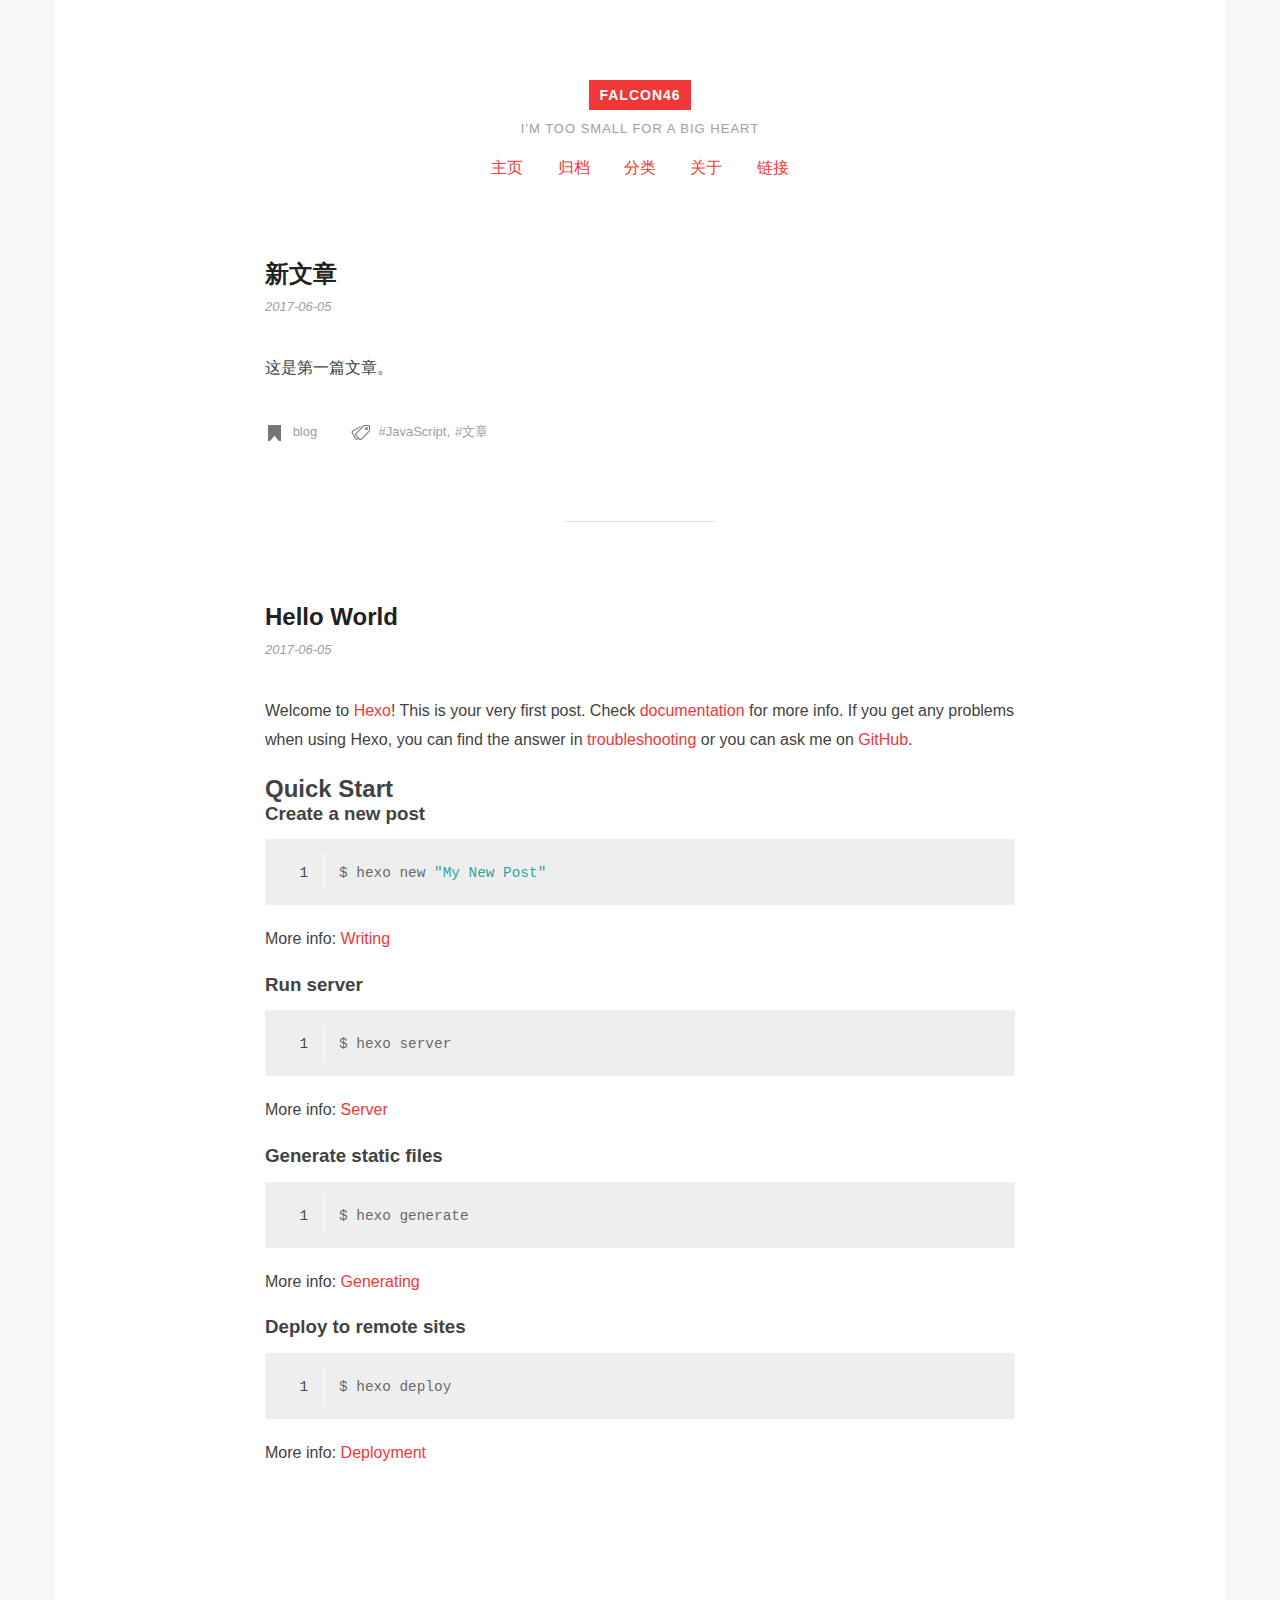
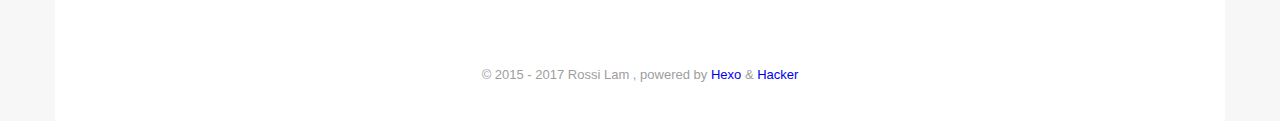
<file: index.html>
<!DOCTYPE HTML>
<html>
<head>
  <meta charset="utf-8">
  
  <title>Falcon46 | I&#39;m too small for a big heart</title>

  
  <meta name="author" content="Rossi Lam">
  

  

  

  <meta id="viewport" name="viewport" content="width=device-width, initial-scale=1, maximum-scale=1, minimum-scale=1, user-scalable=no, minimal-ui">
  <meta name="apple-mobile-web-app-capable" content="yes">
  <meta name="apple-mobile-web-app-status-bar-style" content="black">

  

  <meta property="og:site_name" content="Falcon46"/>

  
  <meta property="og:image" content="/favicon.ico"/>
  

  <link href="/favicon.ico" rel="icon">
  <link rel="alternate" href="/atom.xml" title="Falcon46" type="application/atom+xml">
  <link rel="stylesheet" href="/css/style.css" media="screen" type="text/css">
</head>


<body>
<div class="blog">
  <div class="content">

    <header>
  <div class="site-branding">
    <h1 class="site-title">
      <a href="/">Falcon46</a>
    </h1>
    <p class="site-description">I&#39;m too small for a big heart</p>
  </div>
  <nav class="site-navigation">
    <ul>
      
        <li><a href="/">主页</a></li>
      
        <li><a href="/archives">归档</a></li>
      
        <li><a href="/categories">分类</a></li>
      
        <li><a href="/about">关于</a></li>
      
        <li><a href="/links">链接</a></li>
      
    </ul>
  </nav>
</header>

    <main class="site-main posts-loop">
    
  <article>

  
    
    <h3 class="article-title"><a href="/2017/06/05/new-post/"><span>新文章</span></a></h3>
    
  

  <div class="article-top-meta">
    <span class="posted-on">
      <a href="/2017/06/05/new-post/" rel="bookmark">
        <time class="entry-date published" datetime="2017-06-05T05:33:06.000Z">
          2017-06-05
        </time>
      </a>
    </span>
  </div>


  

  <div class="article-content">
    <div class="entry">
      
        <p>这是第一篇文章。</p>

      
    </div>

  </div>

  <div class="article-footer">
    <div class="article-meta pull-left">

    
      

    <span class="post-categories">
      <i class="icon-categories"></i>
        <a href="/categories/blog/">blog</a>
    </span>
    

    
    

    <span class="post-tags">
      <i class="icon-tags"></i>
        <a href="/tags/JavaScript/">JavaScript</a><a href="/tags/文章/">文章</a>
    </span>
    

    </div>

    
  </div>
</article>



  <article>

  
    
    <h3 class="article-title"><a href="/2017/06/05/hello-world/"><span>Hello World</span></a></h3>
    
  

  <div class="article-top-meta">
    <span class="posted-on">
      <a href="/2017/06/05/hello-world/" rel="bookmark">
        <time class="entry-date published" datetime="2017-06-05T03:11:21.995Z">
          2017-06-05
        </time>
      </a>
    </span>
  </div>


  

  <div class="article-content">
    <div class="entry">
      
        <p>Welcome to <a href="https://hexo.io/" target="_blank" rel="external">Hexo</a>! This is your very first post. Check <a href="https://hexo.io/docs/" target="_blank" rel="external">documentation</a> for more info. If you get any problems when using Hexo, you can find the answer in <a href="https://hexo.io/docs/troubleshooting.html" target="_blank" rel="external">troubleshooting</a> or you can ask me on <a href="https://github.com/hexojs/hexo/issues" target="_blank" rel="external">GitHub</a>.</p>
<h2 id="Quick-Start"><a href="#Quick-Start" class="headerlink" title="Quick Start"></a>Quick Start</h2><h3 id="Create-a-new-post"><a href="#Create-a-new-post" class="headerlink" title="Create a new post"></a>Create a new post</h3><figure class="highlight bash"><table><tr><td class="gutter"><pre><div class="line">1</div></pre></td><td class="code"><pre><div class="line">$ hexo new <span class="string">"My New Post"</span></div></pre></td></tr></table></figure>
<p>More info: <a href="https://hexo.io/docs/writing.html" target="_blank" rel="external">Writing</a></p>
<h3 id="Run-server"><a href="#Run-server" class="headerlink" title="Run server"></a>Run server</h3><figure class="highlight bash"><table><tr><td class="gutter"><pre><div class="line">1</div></pre></td><td class="code"><pre><div class="line">$ hexo server</div></pre></td></tr></table></figure>
<p>More info: <a href="https://hexo.io/docs/server.html" target="_blank" rel="external">Server</a></p>
<h3 id="Generate-static-files"><a href="#Generate-static-files" class="headerlink" title="Generate static files"></a>Generate static files</h3><figure class="highlight bash"><table><tr><td class="gutter"><pre><div class="line">1</div></pre></td><td class="code"><pre><div class="line">$ hexo generate</div></pre></td></tr></table></figure>
<p>More info: <a href="https://hexo.io/docs/generating.html" target="_blank" rel="external">Generating</a></p>
<h3 id="Deploy-to-remote-sites"><a href="#Deploy-to-remote-sites" class="headerlink" title="Deploy to remote sites"></a>Deploy to remote sites</h3><figure class="highlight bash"><table><tr><td class="gutter"><pre><div class="line">1</div></pre></td><td class="code"><pre><div class="line">$ hexo deploy</div></pre></td></tr></table></figure>
<p>More info: <a href="https://hexo.io/docs/deployment.html" target="_blank" rel="external">Deployment</a></p>

      
    </div>

  </div>

  <div class="article-footer">
    <div class="article-meta pull-left">

    

    

    </div>

    
  </div>
</article>




<nav class="pagination">
  
  
</nav>
    </main>

    <footer class="site-footer">
  <p class="site-info">
      
      &copy; 2015 - 2017 Rossi Lam
      , powered by <a href="https://hexo.io/" target="_blank">Hexo</a> &
    <a href="https://github.com/CodeDaraW/Hacker" target="_blank">Hacker</a>
  </p>
</footer>

    
  </div>
</div>
</body>
</html>
</file>
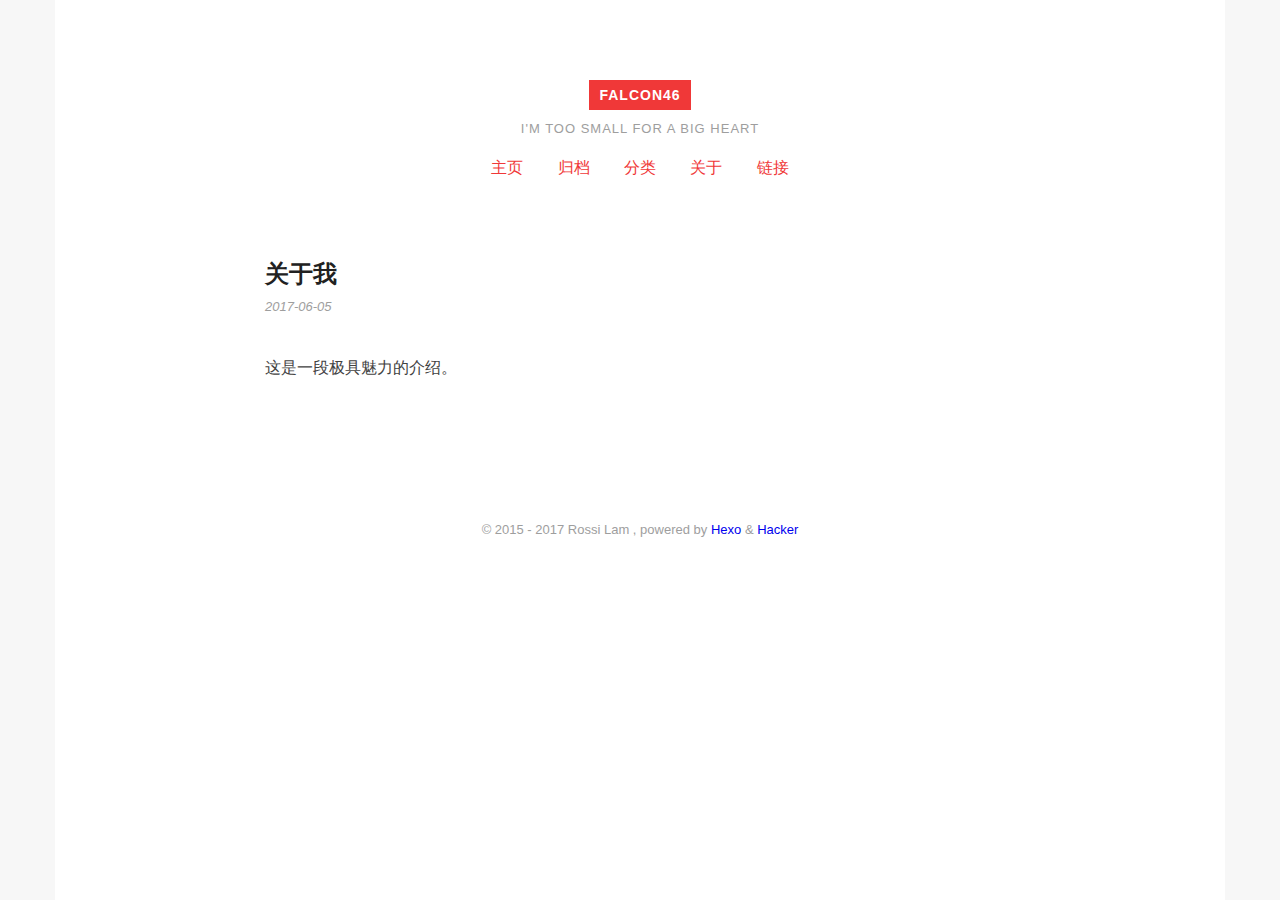
<file: about/index.html>
<!DOCTYPE HTML>
<html>
<head>
  <meta charset="utf-8">
  
  <title>关于我 | Falcon46 | I&#39;m too small for a big heart</title>

  
  <meta name="author" content="Rossi Lam">
  

  
  <meta name="description" content="这是一段极具魅力的介绍。">
  

  

  <meta id="viewport" name="viewport" content="width=device-width, initial-scale=1, maximum-scale=1, minimum-scale=1, user-scalable=no, minimal-ui">
  <meta name="apple-mobile-web-app-capable" content="yes">
  <meta name="apple-mobile-web-app-status-bar-style" content="black">

  <meta property="og:title" content="关于我"/>

  <meta property="og:site_name" content="Falcon46"/>

  
  <meta property="og:image" content="/favicon.ico"/>
  

  <link href="/favicon.ico" rel="icon">
  <link rel="alternate" href="/atom.xml" title="Falcon46" type="application/atom+xml">
  <link rel="stylesheet" href="/css/style.css" media="screen" type="text/css">
</head>


<body>
<div class="blog">
  <div class="content">

    <header>
  <div class="site-branding">
    <h1 class="site-title">
      <a href="/">Falcon46</a>
    </h1>
    <p class="site-description">I&#39;m too small for a big heart</p>
  </div>
  <nav class="site-navigation">
    <ul>
      
        <li><a href="/">主页</a></li>
      
        <li><a href="/archives">归档</a></li>
      
        <li><a href="/categories">分类</a></li>
      
        <li><a href="/about">关于</a></li>
      
        <li><a href="/links">链接</a></li>
      
    </ul>
  </nav>
</header>

    <main class="site-main posts-loop">
    <article>

  
    
    <h3 class="article-title"><span>关于我</span></h3>
    
  

  <div class="article-top-meta">
    <span class="posted-on">
      <a href="/about/index.html" rel="bookmark">
        <time class="entry-date published" datetime="2017-06-05T15:50:38.000Z">
          2017-06-05
        </time>
      </a>
    </span>
  </div>


  

  <div class="article-content">
    <div class="entry">
      
        <p>这是一段极具魅力的介绍。</p>

      
    </div>

  </div>

  <div class="article-footer">
    <div class="article-meta pull-left">

    

    

    </div>

    
  </div>
</article>


    </main>

    <footer class="site-footer">
  <p class="site-info">
      
      &copy; 2015 - 2017 Rossi Lam
      , powered by <a href="https://hexo.io/" target="_blank">Hexo</a> &
    <a href="https://github.com/CodeDaraW/Hacker" target="_blank">Hacker</a>
  </p>
</footer>

    
  </div>
</div>
</body>
</html>
</file>
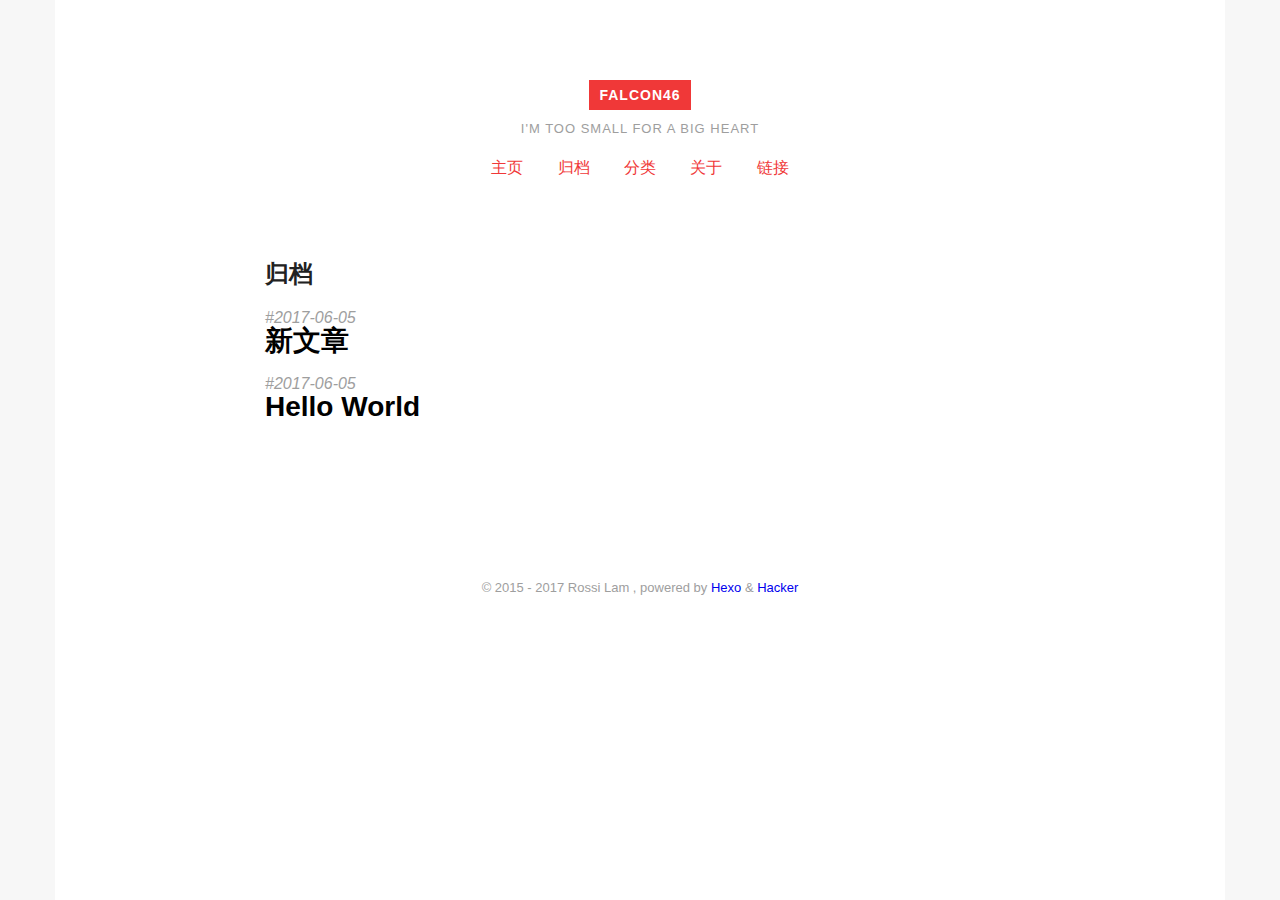
<file: archives/index.html>
<!DOCTYPE HTML>
<html>
<head>
  <meta charset="utf-8">
  
  <title>归档 | Falcon46 | I&#39;m too small for a big heart</title>

  
  <meta name="author" content="Rossi Lam">
  

  

  

  <meta id="viewport" name="viewport" content="width=device-width, initial-scale=1, maximum-scale=1, minimum-scale=1, user-scalable=no, minimal-ui">
  <meta name="apple-mobile-web-app-capable" content="yes">
  <meta name="apple-mobile-web-app-status-bar-style" content="black">

  

  <meta property="og:site_name" content="Falcon46"/>

  
  <meta property="og:image" content="/favicon.ico"/>
  

  <link href="/favicon.ico" rel="icon">
  <link rel="alternate" href="/atom.xml" title="Falcon46" type="application/atom+xml">
  <link rel="stylesheet" href="/css/style.css" media="screen" type="text/css">
</head>


<body>
<div class="blog">
  <div class="content">

    <header>
  <div class="site-branding">
    <h1 class="site-title">
      <a href="/">Falcon46</a>
    </h1>
    <p class="site-description">I&#39;m too small for a big heart</p>
  </div>
  <nav class="site-navigation">
    <ul>
      
        <li><a href="/">主页</a></li>
      
        <li><a href="/archives">归档</a></li>
      
        <li><a href="/categories">分类</a></li>
      
        <li><a href="/about">关于</a></li>
      
        <li><a href="/links">链接</a></li>
      
    </ul>
  </nav>
</header>

    <main class="site-main posts-loop">
    

<article>

  <h2 class="article-title ">归档</h2>

  <div class="archive">
    
      <div class="post archive">
        <div class="archive-post">
          <time datetime="2017-06-05T05:33:06.000Z">
            <a href="/2017/06/05/new-post/">2017-06-05</a>
          </time>
          
            <h3 class="archive-title"><a href="/2017/06/05/new-post/"><span>新文章</span></a></h3>
          
        </div>
      </div>
    
      <div class="post archive">
        <div class="archive-post">
          <time datetime="2017-06-05T03:11:21.995Z">
            <a href="/2017/06/05/hello-world/">2017-06-05</a>
          </time>
          
            <h3 class="archive-title"><a href="/2017/06/05/hello-world/"><span>Hello World</span></a></h3>
          
        </div>
      </div>
    
    <nav class="pagination">
  
  
</nav>
  </div>

</article>
    </main>

    <footer class="site-footer">
  <p class="site-info">
      
      &copy; 2015 - 2017 Rossi Lam
      , powered by <a href="https://hexo.io/" target="_blank">Hexo</a> &
    <a href="https://github.com/CodeDaraW/Hacker" target="_blank">Hacker</a>
  </p>
</footer>

    
  </div>
</div>
</body>
</html>
</file>
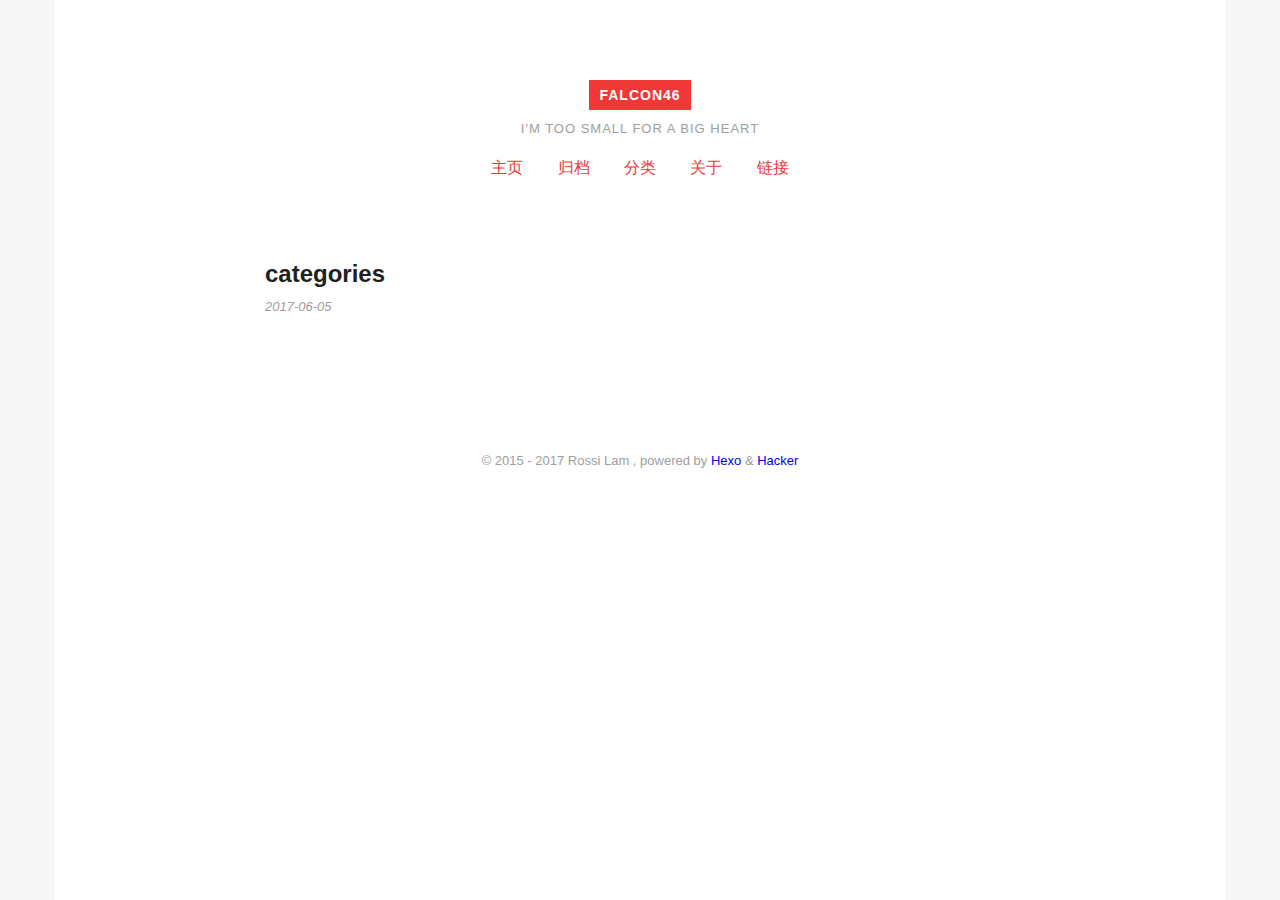
<file: categories/index.html>
<!DOCTYPE HTML>
<html>
<head>
  <meta charset="utf-8">
  
  <title>categories | Falcon46 | I&#39;m too small for a big heart</title>

  
  <meta name="author" content="Rossi Lam">
  

  

  

  <meta id="viewport" name="viewport" content="width=device-width, initial-scale=1, maximum-scale=1, minimum-scale=1, user-scalable=no, minimal-ui">
  <meta name="apple-mobile-web-app-capable" content="yes">
  <meta name="apple-mobile-web-app-status-bar-style" content="black">

  <meta property="og:title" content="categories"/>

  <meta property="og:site_name" content="Falcon46"/>

  
  <meta property="og:image" content="/favicon.ico"/>
  

  <link href="/favicon.ico" rel="icon">
  <link rel="alternate" href="/atom.xml" title="Falcon46" type="application/atom+xml">
  <link rel="stylesheet" href="/css/style.css" media="screen" type="text/css">
</head>


<body>
<div class="blog">
  <div class="content">

    <header>
  <div class="site-branding">
    <h1 class="site-title">
      <a href="/">Falcon46</a>
    </h1>
    <p class="site-description">I&#39;m too small for a big heart</p>
  </div>
  <nav class="site-navigation">
    <ul>
      
        <li><a href="/">主页</a></li>
      
        <li><a href="/archives">归档</a></li>
      
        <li><a href="/categories">分类</a></li>
      
        <li><a href="/about">关于</a></li>
      
        <li><a href="/links">链接</a></li>
      
    </ul>
  </nav>
</header>

    <main class="site-main posts-loop">
    <article>

  
    
    <h3 class="article-title"><span>categories</span></h3>
    
  

  <div class="article-top-meta">
    <span class="posted-on">
      <a href="/categories/index.html" rel="bookmark">
        <time class="entry-date published" datetime="2017-06-05T15:41:17.000Z">
          2017-06-05
        </time>
      </a>
    </span>
  </div>


  

  <div class="article-content">
    <div class="entry">
      
        
      
    </div>

  </div>

  <div class="article-footer">
    <div class="article-meta pull-left">

    

    

    </div>

    
  </div>
</article>


    </main>

    <footer class="site-footer">
  <p class="site-info">
      
      &copy; 2015 - 2017 Rossi Lam
      , powered by <a href="https://hexo.io/" target="_blank">Hexo</a> &
    <a href="https://github.com/CodeDaraW/Hacker" target="_blank">Hacker</a>
  </p>
</footer>

    
  </div>
</div>
</body>
</html>
</file>
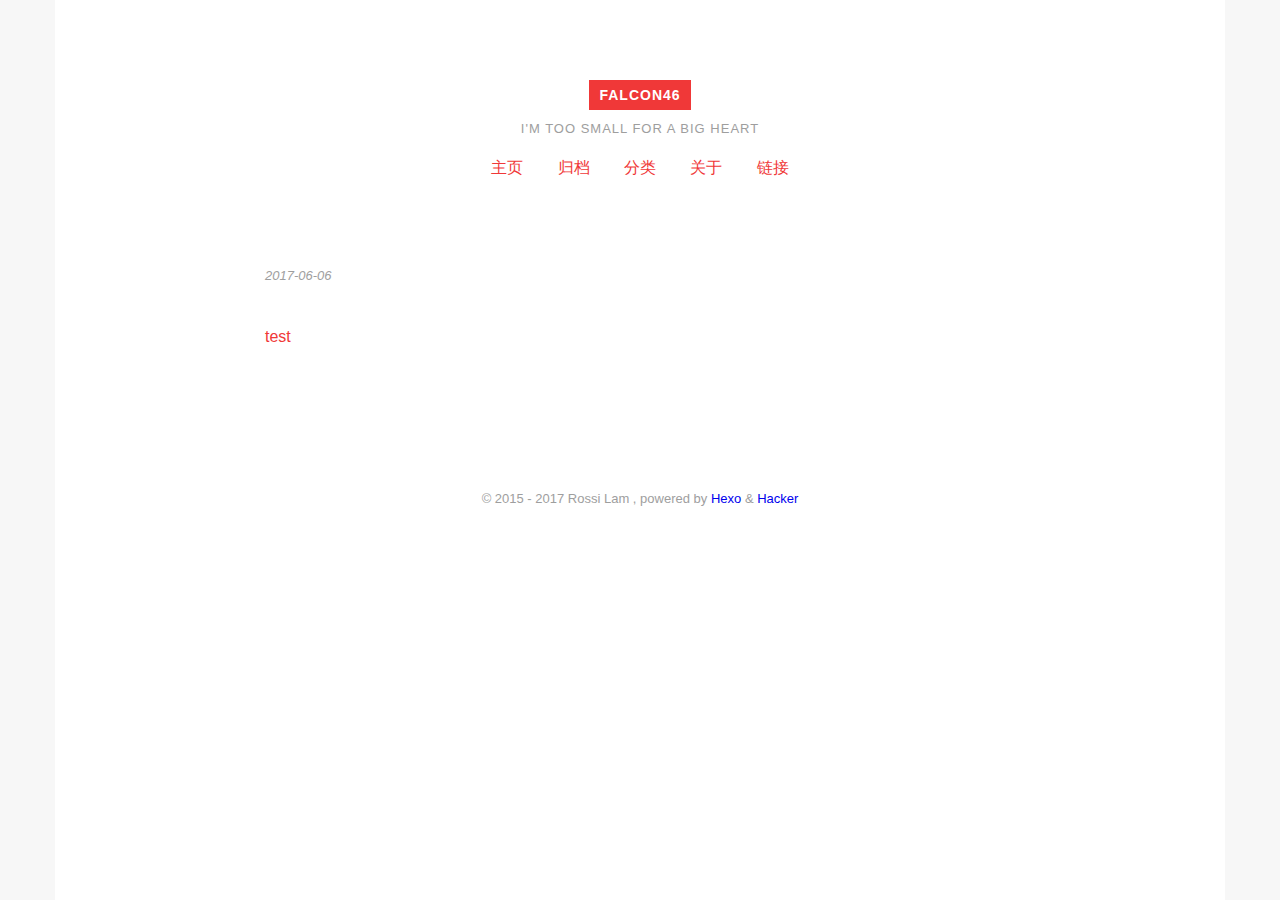
<file: links/index.html>
<!DOCTYPE HTML>
<html>
<head>
  <meta charset="utf-8">
  
  <title>Falcon46 | I&#39;m too small for a big heart</title>

  
  <meta name="author" content="Rossi Lam">
  

  
  <meta name="description" content="test">
  

  

  <meta id="viewport" name="viewport" content="width=device-width, initial-scale=1, maximum-scale=1, minimum-scale=1, user-scalable=no, minimal-ui">
  <meta name="apple-mobile-web-app-capable" content="yes">
  <meta name="apple-mobile-web-app-status-bar-style" content="black">

  

  <meta property="og:site_name" content="Falcon46"/>

  
  <meta property="og:image" content="/favicon.ico"/>
  

  <link href="/favicon.ico" rel="icon">
  <link rel="alternate" href="/atom.xml" title="Falcon46" type="application/atom+xml">
  <link rel="stylesheet" href="/css/style.css" media="screen" type="text/css">
</head>


<body>
<div class="blog">
  <div class="content">

    <header>
  <div class="site-branding">
    <h1 class="site-title">
      <a href="/">Falcon46</a>
    </h1>
    <p class="site-description">I&#39;m too small for a big heart</p>
  </div>
  <nav class="site-navigation">
    <ul>
      
        <li><a href="/">主页</a></li>
      
        <li><a href="/archives">归档</a></li>
      
        <li><a href="/categories">分类</a></li>
      
        <li><a href="/about">关于</a></li>
      
        <li><a href="/links">链接</a></li>
      
    </ul>
  </nav>
</header>

    <main class="site-main posts-loop">
    <article>

  
    
    <h3 class="article-title"><span></span></h3>
    
  

  <div class="article-top-meta">
    <span class="posted-on">
      <a href="/links/index.html" rel="bookmark">
        <time class="entry-date published" datetime="2017-06-05T16:40:04.303Z">
          2017-06-06
        </time>
      </a>
    </span>
  </div>


  

  <div class="article-content">
    <div class="entry">
      
        <p><a href="http://www.baidu.com" target="_blank" rel="external">test</a></p>

      
    </div>

  </div>

  <div class="article-footer">
    <div class="article-meta pull-left">

    

    

    </div>

    
  </div>
</article>


    </main>

    <footer class="site-footer">
  <p class="site-info">
      
      &copy; 2015 - 2017 Rossi Lam
      , powered by <a href="https://hexo.io/" target="_blank">Hexo</a> &
    <a href="https://github.com/CodeDaraW/Hacker" target="_blank">Hacker</a>
  </p>
</footer>

    
  </div>
</div>
</body>
</html>
</file>
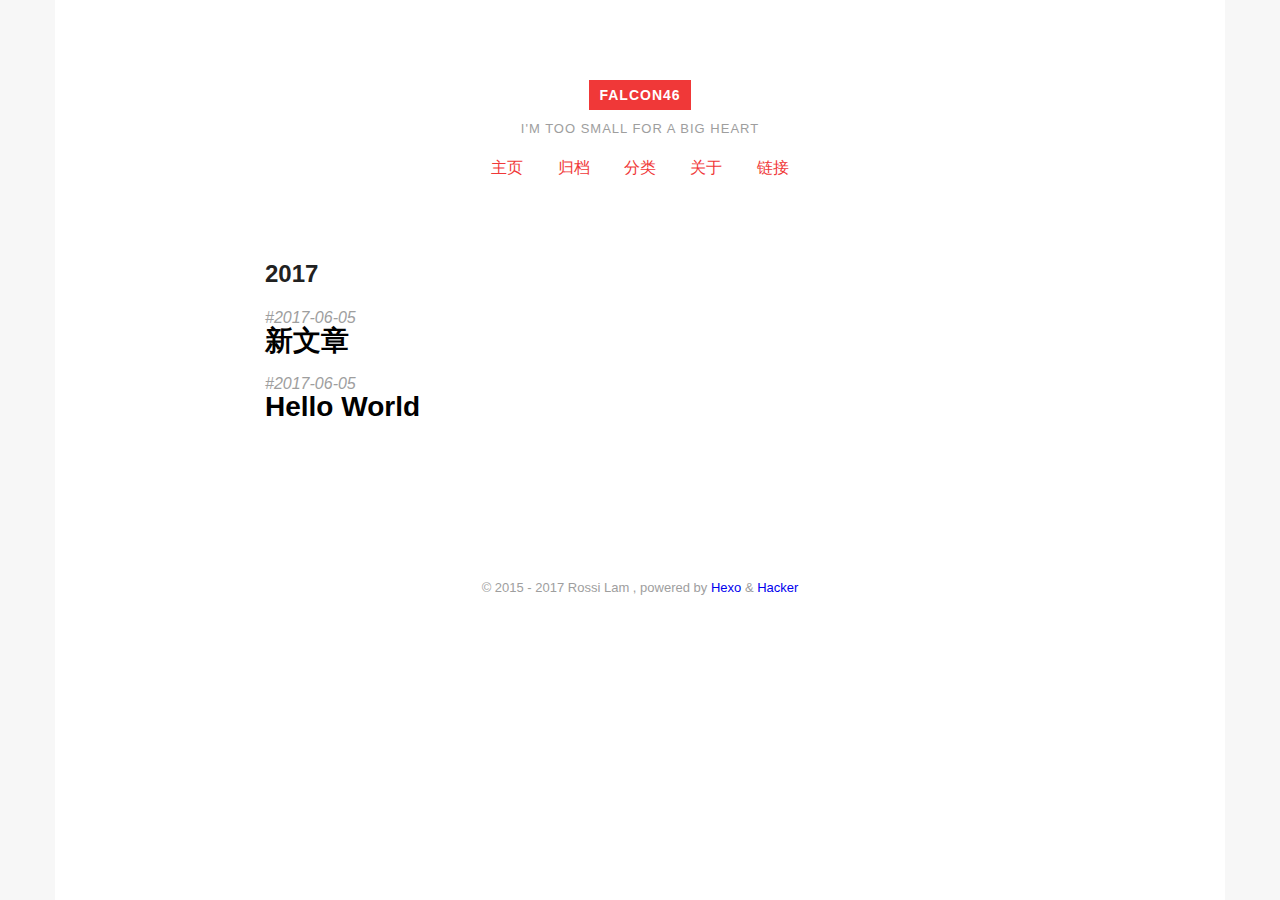
<file: archives/2017/index.html>
<!DOCTYPE HTML>
<html>
<head>
  <meta charset="utf-8">
  
  <title>归档：2017 | Falcon46 | I&#39;m too small for a big heart</title>

  
  <meta name="author" content="Rossi Lam">
  

  

  

  <meta id="viewport" name="viewport" content="width=device-width, initial-scale=1, maximum-scale=1, minimum-scale=1, user-scalable=no, minimal-ui">
  <meta name="apple-mobile-web-app-capable" content="yes">
  <meta name="apple-mobile-web-app-status-bar-style" content="black">

  

  <meta property="og:site_name" content="Falcon46"/>

  
  <meta property="og:image" content="/favicon.ico"/>
  

  <link href="/favicon.ico" rel="icon">
  <link rel="alternate" href="/atom.xml" title="Falcon46" type="application/atom+xml">
  <link rel="stylesheet" href="/css/style.css" media="screen" type="text/css">
</head>


<body>
<div class="blog">
  <div class="content">

    <header>
  <div class="site-branding">
    <h1 class="site-title">
      <a href="/">Falcon46</a>
    </h1>
    <p class="site-description">I&#39;m too small for a big heart</p>
  </div>
  <nav class="site-navigation">
    <ul>
      
        <li><a href="/">主页</a></li>
      
        <li><a href="/archives">归档</a></li>
      
        <li><a href="/categories">分类</a></li>
      
        <li><a href="/about">关于</a></li>
      
        <li><a href="/links">链接</a></li>
      
    </ul>
  </nav>
</header>

    <main class="site-main posts-loop">
    

<article>

  <h2 class="article-title ">2017</h2>

  <div class="archive">
    
      <div class="post archive">
        <div class="archive-post">
          <time datetime="2017-06-05T05:33:06.000Z">
            <a href="/2017/06/05/new-post/">2017-06-05</a>
          </time>
          
            <h3 class="archive-title"><a href="/2017/06/05/new-post/"><span>新文章</span></a></h3>
          
        </div>
      </div>
    
      <div class="post archive">
        <div class="archive-post">
          <time datetime="2017-06-05T03:11:21.995Z">
            <a href="/2017/06/05/hello-world/">2017-06-05</a>
          </time>
          
            <h3 class="archive-title"><a href="/2017/06/05/hello-world/"><span>Hello World</span></a></h3>
          
        </div>
      </div>
    
    <nav class="pagination">
  
  
</nav>
  </div>

</article>
    </main>

    <footer class="site-footer">
  <p class="site-info">
      
      &copy; 2015 - 2017 Rossi Lam
      , powered by <a href="https://hexo.io/" target="_blank">Hexo</a> &
    <a href="https://github.com/CodeDaraW/Hacker" target="_blank">Hacker</a>
  </p>
</footer>

    
  </div>
</div>
</body>
</html>
</file>
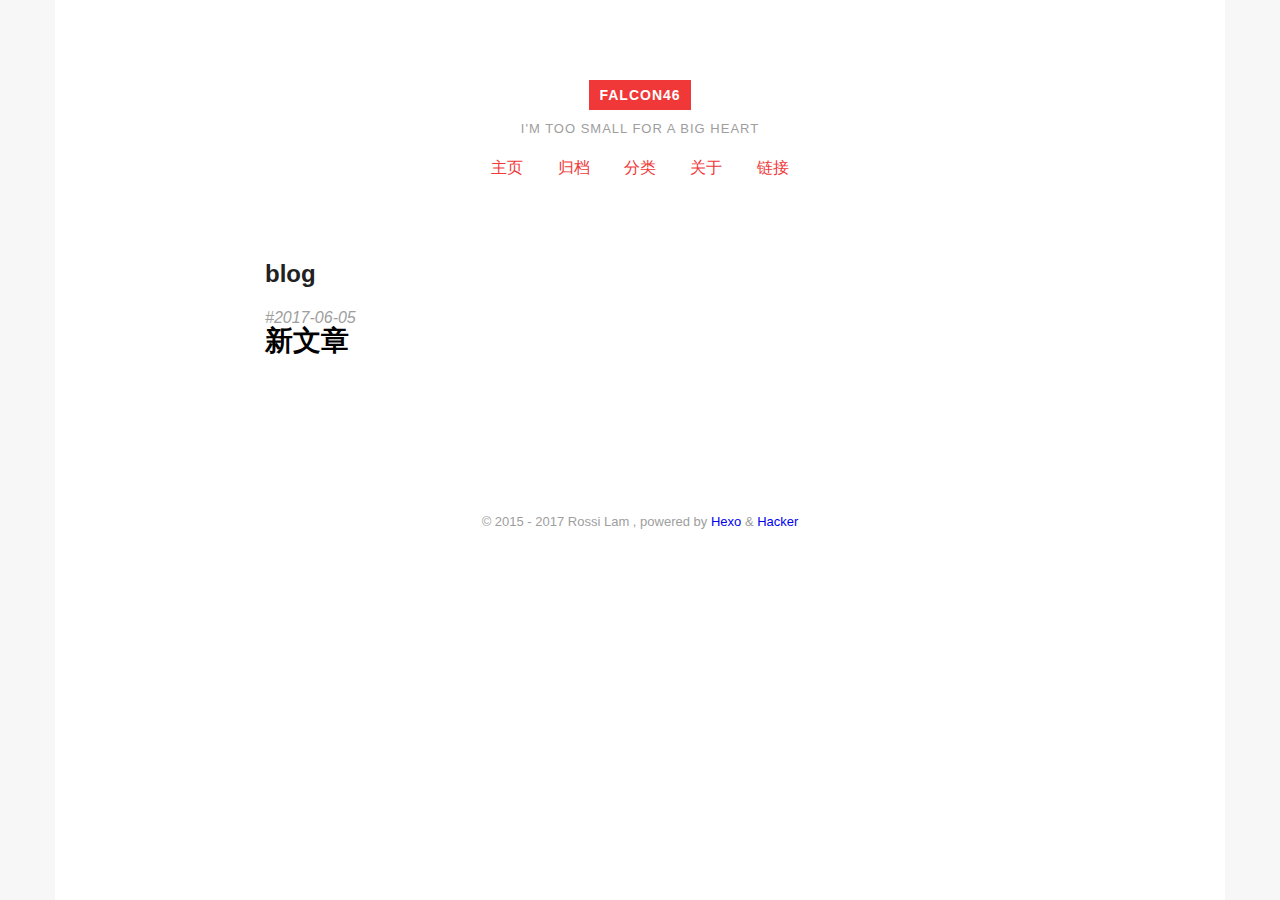
<file: categories/blog/index.html>
<!DOCTYPE HTML>
<html>
<head>
  <meta charset="utf-8">
  
  <title>blog | Falcon46 | I&#39;m too small for a big heart</title>

  
  <meta name="author" content="Rossi Lam">
  

  

  

  <meta id="viewport" name="viewport" content="width=device-width, initial-scale=1, maximum-scale=1, minimum-scale=1, user-scalable=no, minimal-ui">
  <meta name="apple-mobile-web-app-capable" content="yes">
  <meta name="apple-mobile-web-app-status-bar-style" content="black">

  

  <meta property="og:site_name" content="Falcon46"/>

  
  <meta property="og:image" content="/favicon.ico"/>
  

  <link href="/favicon.ico" rel="icon">
  <link rel="alternate" href="/atom.xml" title="Falcon46" type="application/atom+xml">
  <link rel="stylesheet" href="/css/style.css" media="screen" type="text/css">
</head>


<body>
<div class="blog">
  <div class="content">

    <header>
  <div class="site-branding">
    <h1 class="site-title">
      <a href="/">Falcon46</a>
    </h1>
    <p class="site-description">I&#39;m too small for a big heart</p>
  </div>
  <nav class="site-navigation">
    <ul>
      
        <li><a href="/">主页</a></li>
      
        <li><a href="/archives">归档</a></li>
      
        <li><a href="/categories">分类</a></li>
      
        <li><a href="/about">关于</a></li>
      
        <li><a href="/links">链接</a></li>
      
    </ul>
  </nav>
</header>

    <main class="site-main posts-loop">
    

<article>

  <h2 class="article-title  category">blog</h2>

  <div class="archive">
    
      <div class="post archive">
        <div class="archive-post">
          <time datetime="2017-06-05T05:33:06.000Z">
            <a href="/2017/06/05/new-post/">2017-06-05</a>
          </time>
          
            <h3 class="archive-title"><a href="/2017/06/05/new-post/"><span>新文章</span></a></h3>
          
        </div>
      </div>
    
    <nav class="pagination">
  
  
</nav>
  </div>

</article>
    </main>

    <footer class="site-footer">
  <p class="site-info">
      
      &copy; 2015 - 2017 Rossi Lam
      , powered by <a href="https://hexo.io/" target="_blank">Hexo</a> &
    <a href="https://github.com/CodeDaraW/Hacker" target="_blank">Hacker</a>
  </p>
</footer>

    
  </div>
</div>
</body>
</html>
</file>
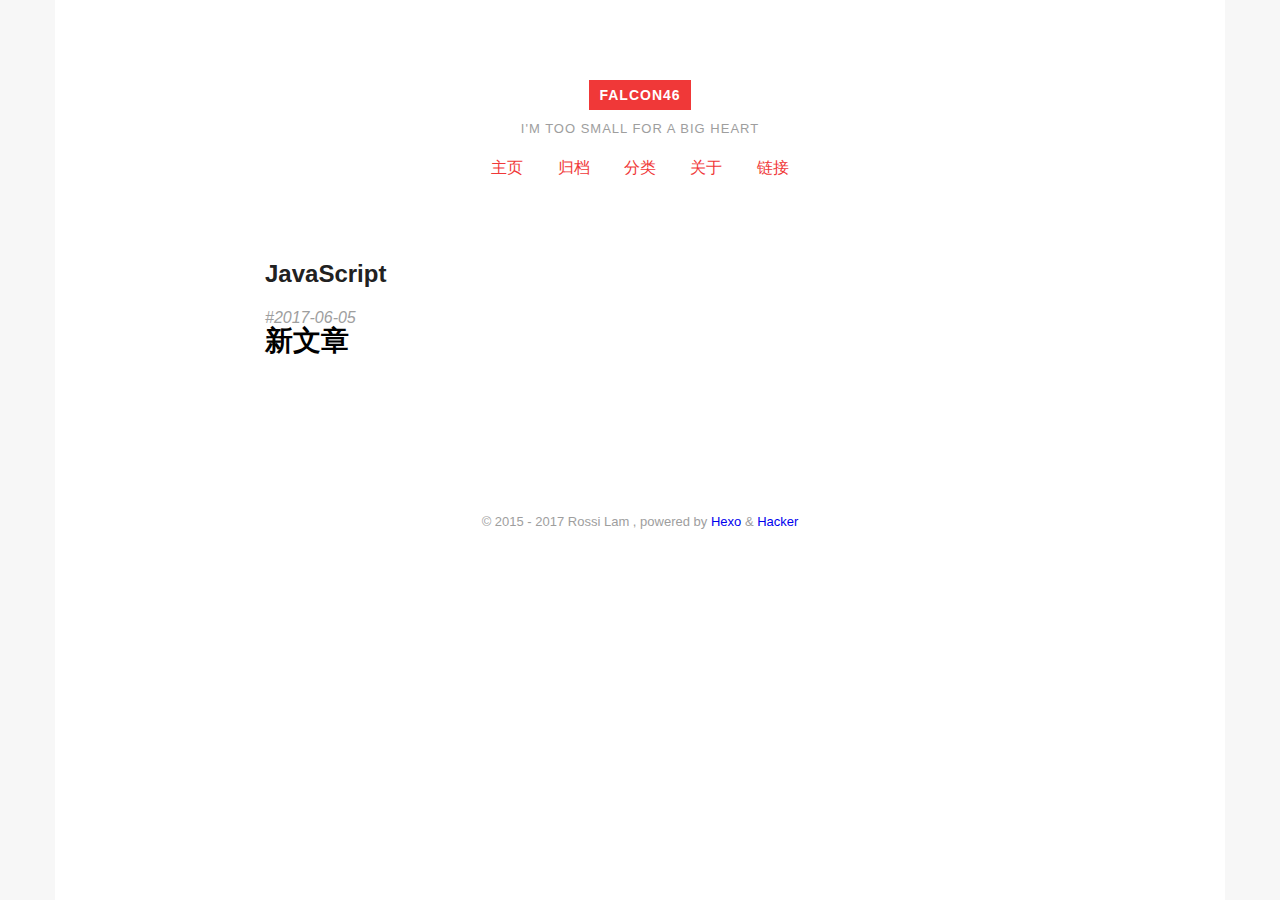
<file: tags/JavaScript/index.html>
<!DOCTYPE HTML>
<html>
<head>
  <meta charset="utf-8">
  
  <title>JavaScript | Falcon46 | I&#39;m too small for a big heart</title>

  
  <meta name="author" content="Rossi Lam">
  

  

  

  <meta id="viewport" name="viewport" content="width=device-width, initial-scale=1, maximum-scale=1, minimum-scale=1, user-scalable=no, minimal-ui">
  <meta name="apple-mobile-web-app-capable" content="yes">
  <meta name="apple-mobile-web-app-status-bar-style" content="black">

  

  <meta property="og:site_name" content="Falcon46"/>

  
  <meta property="og:image" content="/favicon.ico"/>
  

  <link href="/favicon.ico" rel="icon">
  <link rel="alternate" href="/atom.xml" title="Falcon46" type="application/atom+xml">
  <link rel="stylesheet" href="/css/style.css" media="screen" type="text/css">
</head>


<body>
<div class="blog">
  <div class="content">

    <header>
  <div class="site-branding">
    <h1 class="site-title">
      <a href="/">Falcon46</a>
    </h1>
    <p class="site-description">I&#39;m too small for a big heart</p>
  </div>
  <nav class="site-navigation">
    <ul>
      
        <li><a href="/">主页</a></li>
      
        <li><a href="/archives">归档</a></li>
      
        <li><a href="/categories">分类</a></li>
      
        <li><a href="/about">关于</a></li>
      
        <li><a href="/links">链接</a></li>
      
    </ul>
  </nav>
</header>

    <main class="site-main posts-loop">
    

<article>

  <h2 class="article-title  tag">JavaScript</h2>

  <div class="archive">
    
      <div class="post archive">
        <div class="archive-post">
          <time datetime="2017-06-05T05:33:06.000Z">
            <a href="/2017/06/05/new-post/">2017-06-05</a>
          </time>
          
            <h3 class="archive-title"><a href="/2017/06/05/new-post/"><span>新文章</span></a></h3>
          
        </div>
      </div>
    
    <nav class="pagination">
  
  
</nav>
  </div>

</article>
    </main>

    <footer class="site-footer">
  <p class="site-info">
      
      &copy; 2015 - 2017 Rossi Lam
      , powered by <a href="https://hexo.io/" target="_blank">Hexo</a> &
    <a href="https://github.com/CodeDaraW/Hacker" target="_blank">Hacker</a>
  </p>
</footer>

    
  </div>
</div>
</body>
</html>
</file>
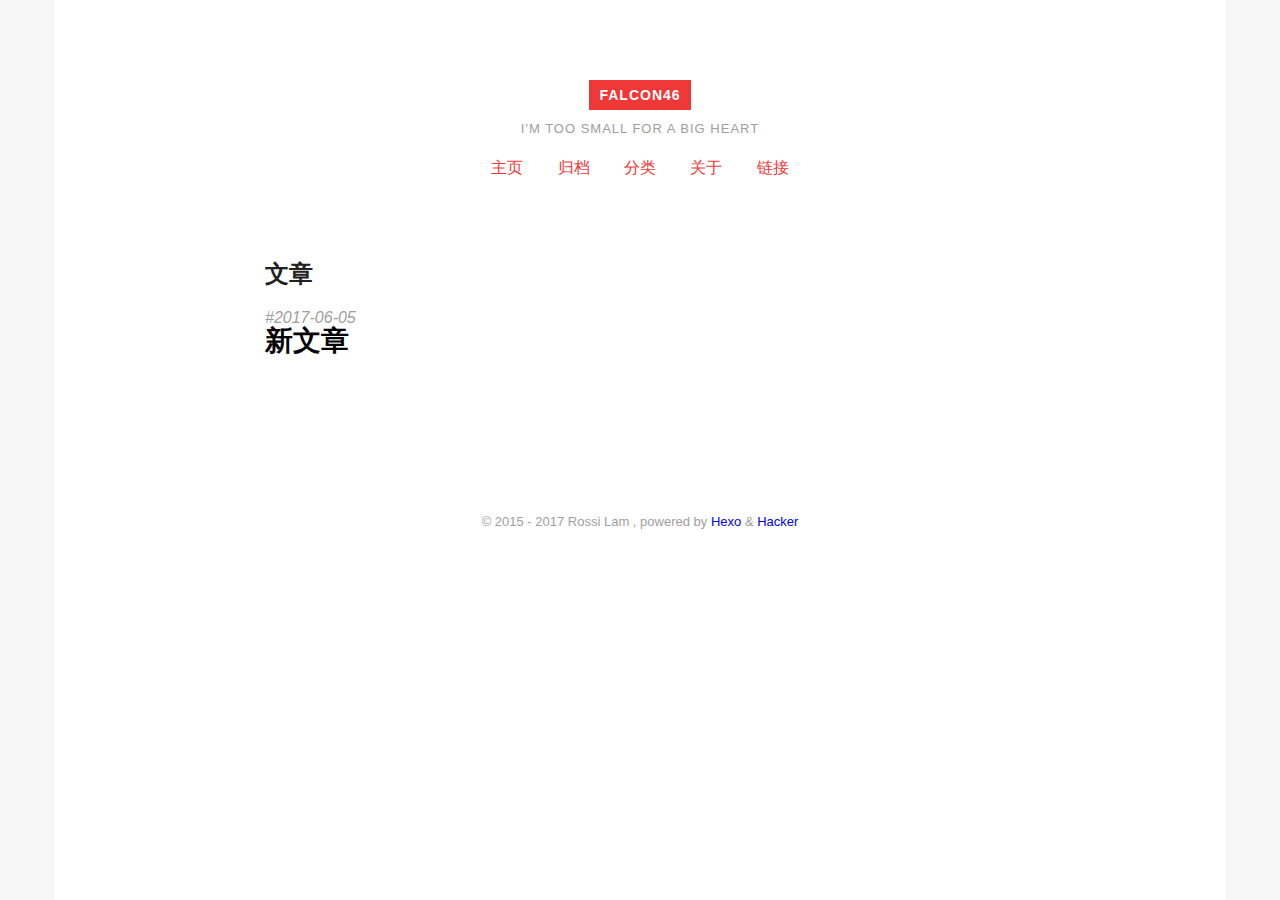
<file: tags/文章/index.html>
<!DOCTYPE HTML>
<html>
<head>
  <meta charset="utf-8">
  
  <title>文章 | Falcon46 | I&#39;m too small for a big heart</title>

  
  <meta name="author" content="Rossi Lam">
  

  

  

  <meta id="viewport" name="viewport" content="width=device-width, initial-scale=1, maximum-scale=1, minimum-scale=1, user-scalable=no, minimal-ui">
  <meta name="apple-mobile-web-app-capable" content="yes">
  <meta name="apple-mobile-web-app-status-bar-style" content="black">

  

  <meta property="og:site_name" content="Falcon46"/>

  
  <meta property="og:image" content="/favicon.ico"/>
  

  <link href="/favicon.ico" rel="icon">
  <link rel="alternate" href="/atom.xml" title="Falcon46" type="application/atom+xml">
  <link rel="stylesheet" href="/css/style.css" media="screen" type="text/css">
</head>


<body>
<div class="blog">
  <div class="content">

    <header>
  <div class="site-branding">
    <h1 class="site-title">
      <a href="/">Falcon46</a>
    </h1>
    <p class="site-description">I&#39;m too small for a big heart</p>
  </div>
  <nav class="site-navigation">
    <ul>
      
        <li><a href="/">主页</a></li>
      
        <li><a href="/archives">归档</a></li>
      
        <li><a href="/categories">分类</a></li>
      
        <li><a href="/about">关于</a></li>
      
        <li><a href="/links">链接</a></li>
      
    </ul>
  </nav>
</header>

    <main class="site-main posts-loop">
    

<article>

  <h2 class="article-title  tag">文章</h2>

  <div class="archive">
    
      <div class="post archive">
        <div class="archive-post">
          <time datetime="2017-06-05T05:33:06.000Z">
            <a href="/2017/06/05/new-post/">2017-06-05</a>
          </time>
          
            <h3 class="archive-title"><a href="/2017/06/05/new-post/"><span>新文章</span></a></h3>
          
        </div>
      </div>
    
    <nav class="pagination">
  
  
</nav>
  </div>

</article>
    </main>

    <footer class="site-footer">
  <p class="site-info">
      
      &copy; 2015 - 2017 Rossi Lam
      , powered by <a href="https://hexo.io/" target="_blank">Hexo</a> &
    <a href="https://github.com/CodeDaraW/Hacker" target="_blank">Hacker</a>
  </p>
</footer>

    
  </div>
</div>
</body>
</html>
</file>
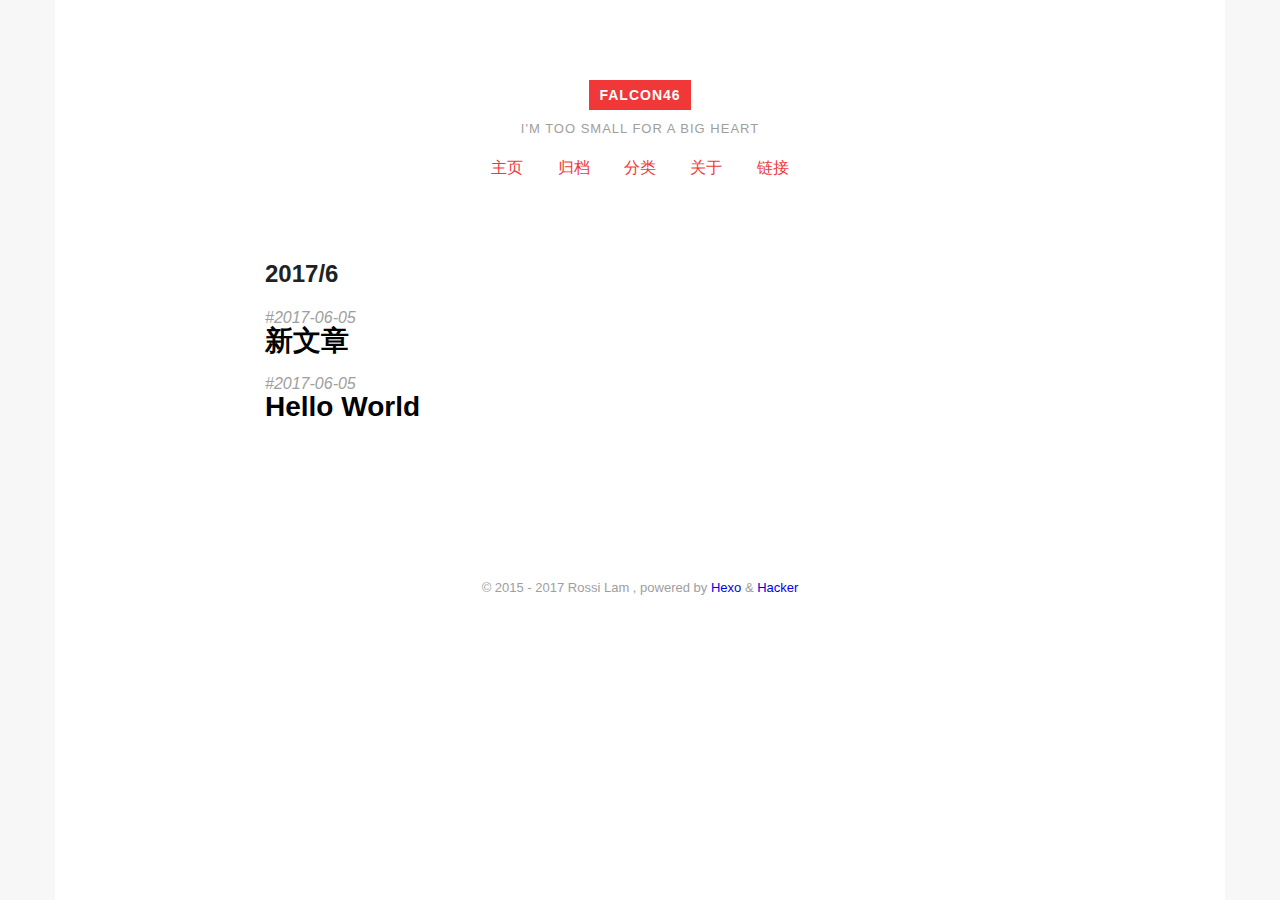
<file: archives/2017/06/index.html>
<!DOCTYPE HTML>
<html>
<head>
  <meta charset="utf-8">
  
  <title>归档：2017/6 | Falcon46 | I&#39;m too small for a big heart</title>

  
  <meta name="author" content="Rossi Lam">
  

  

  

  <meta id="viewport" name="viewport" content="width=device-width, initial-scale=1, maximum-scale=1, minimum-scale=1, user-scalable=no, minimal-ui">
  <meta name="apple-mobile-web-app-capable" content="yes">
  <meta name="apple-mobile-web-app-status-bar-style" content="black">

  

  <meta property="og:site_name" content="Falcon46"/>

  
  <meta property="og:image" content="/favicon.ico"/>
  

  <link href="/favicon.ico" rel="icon">
  <link rel="alternate" href="/atom.xml" title="Falcon46" type="application/atom+xml">
  <link rel="stylesheet" href="/css/style.css" media="screen" type="text/css">
</head>


<body>
<div class="blog">
  <div class="content">

    <header>
  <div class="site-branding">
    <h1 class="site-title">
      <a href="/">Falcon46</a>
    </h1>
    <p class="site-description">I&#39;m too small for a big heart</p>
  </div>
  <nav class="site-navigation">
    <ul>
      
        <li><a href="/">主页</a></li>
      
        <li><a href="/archives">归档</a></li>
      
        <li><a href="/categories">分类</a></li>
      
        <li><a href="/about">关于</a></li>
      
        <li><a href="/links">链接</a></li>
      
    </ul>
  </nav>
</header>

    <main class="site-main posts-loop">
    

<article>

  <h2 class="article-title ">2017/6</h2>

  <div class="archive">
    
      <div class="post archive">
        <div class="archive-post">
          <time datetime="2017-06-05T05:33:06.000Z">
            <a href="/2017/06/05/new-post/">2017-06-05</a>
          </time>
          
            <h3 class="archive-title"><a href="/2017/06/05/new-post/"><span>新文章</span></a></h3>
          
        </div>
      </div>
    
      <div class="post archive">
        <div class="archive-post">
          <time datetime="2017-06-05T03:11:21.995Z">
            <a href="/2017/06/05/hello-world/">2017-06-05</a>
          </time>
          
            <h3 class="archive-title"><a href="/2017/06/05/hello-world/"><span>Hello World</span></a></h3>
          
        </div>
      </div>
    
    <nav class="pagination">
  
  
</nav>
  </div>

</article>
    </main>

    <footer class="site-footer">
  <p class="site-info">
      
      &copy; 2015 - 2017 Rossi Lam
      , powered by <a href="https://hexo.io/" target="_blank">Hexo</a> &
    <a href="https://github.com/CodeDaraW/Hacker" target="_blank">Hacker</a>
  </p>
</footer>

    
  </div>
</div>
</body>
</html>
</file>
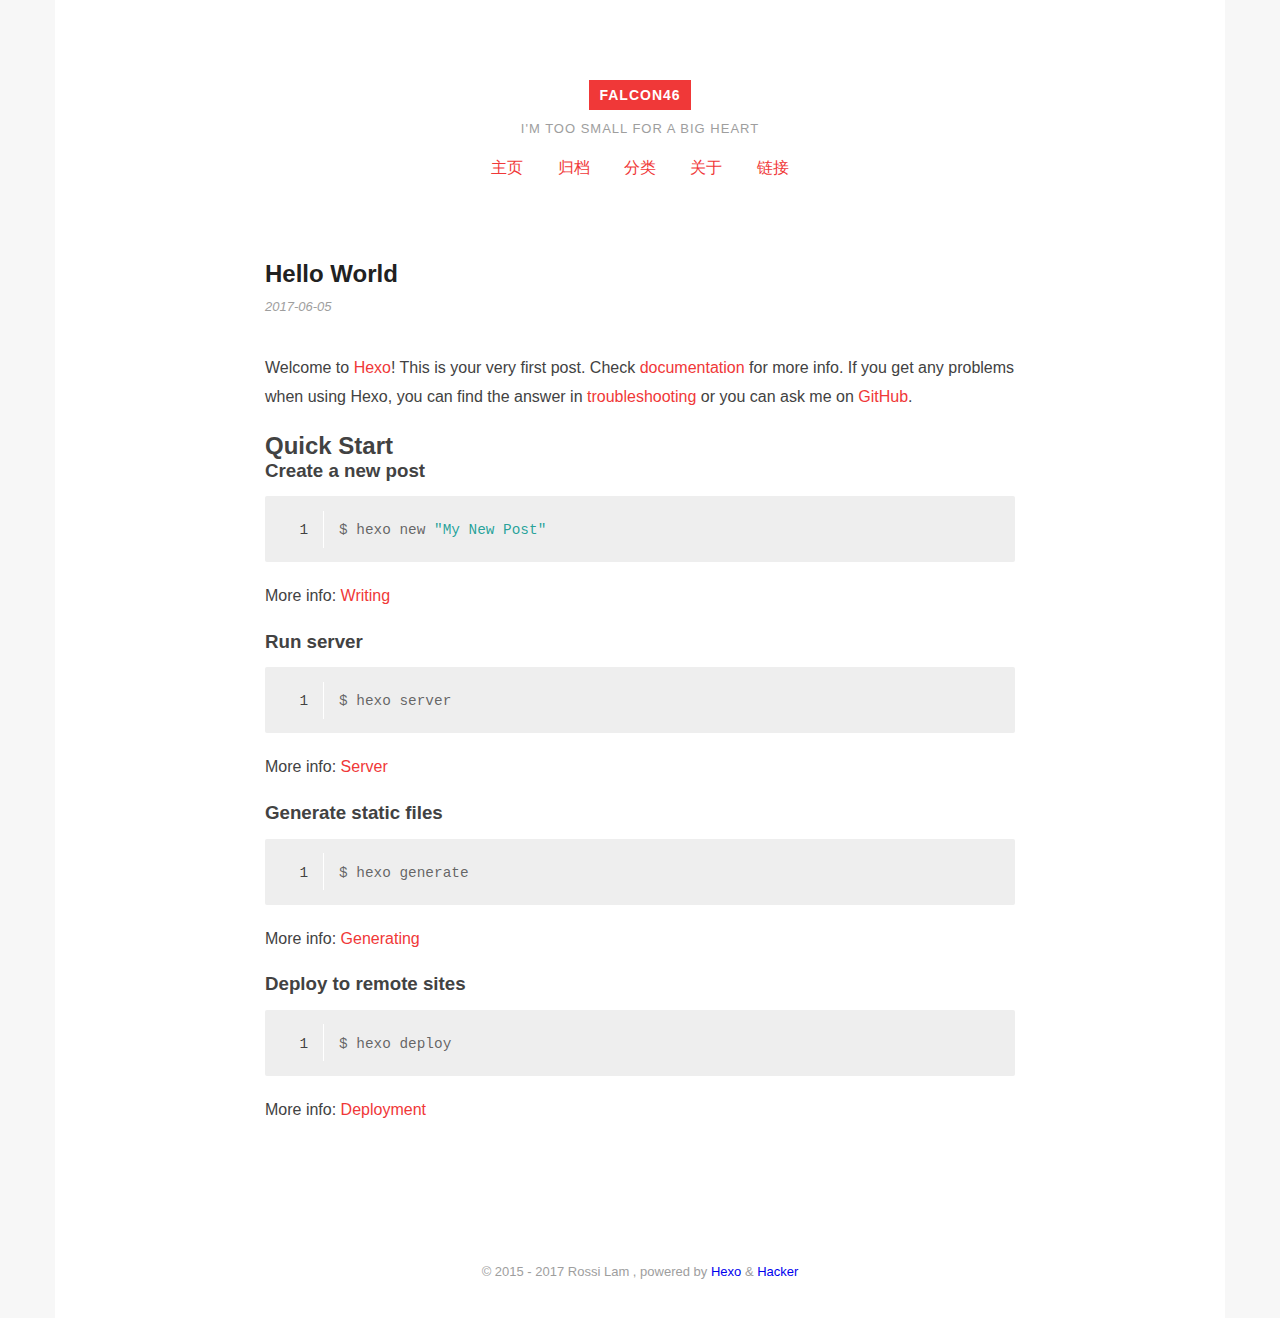
<file: 2017/06/05/hello-world/index.html>
<!DOCTYPE HTML>
<html>
<head>
  <meta charset="utf-8">
  
  <title>Hello World | Falcon46 | I&#39;m too small for a big heart</title>

  
  <meta name="author" content="Rossi Lam">
  

  
  <meta name="description" content="Welcome to Hexo! This is your very first post. Check documentation for more info. If you get any problems when using Hexo, you can find the answer in ">
  

  
  
  <meta name="keywords" content="">
  

  <meta id="viewport" name="viewport" content="width=device-width, initial-scale=1, maximum-scale=1, minimum-scale=1, user-scalable=no, minimal-ui">
  <meta name="apple-mobile-web-app-capable" content="yes">
  <meta name="apple-mobile-web-app-status-bar-style" content="black">

  <meta property="og:title" content="Hello World"/>

  <meta property="og:site_name" content="Falcon46"/>

  
  <meta property="og:image" content="/favicon.ico"/>
  

  <link href="/favicon.ico" rel="icon">
  <link rel="alternate" href="/atom.xml" title="Falcon46" type="application/atom+xml">
  <link rel="stylesheet" href="/css/style.css" media="screen" type="text/css">
</head>


<body>
<div class="blog">
  <div class="content">

    <header>
  <div class="site-branding">
    <h1 class="site-title">
      <a href="/">Falcon46</a>
    </h1>
    <p class="site-description">I&#39;m too small for a big heart</p>
  </div>
  <nav class="site-navigation">
    <ul>
      
        <li><a href="/">主页</a></li>
      
        <li><a href="/archives">归档</a></li>
      
        <li><a href="/categories">分类</a></li>
      
        <li><a href="/about">关于</a></li>
      
        <li><a href="/links">链接</a></li>
      
    </ul>
  </nav>
</header>

    <main class="site-main posts-loop">
    <article>

  
    
    <h3 class="article-title"><span>Hello World</span></h3>
    
  

  <div class="article-top-meta">
    <span class="posted-on">
      <a href="/2017/06/05/hello-world/" rel="bookmark">
        <time class="entry-date published" datetime="2017-06-05T03:11:21.995Z">
          2017-06-05
        </time>
      </a>
    </span>
  </div>


  

  <div class="article-content">
    <div class="entry">
      
        <p>Welcome to <a href="https://hexo.io/" target="_blank" rel="external">Hexo</a>! This is your very first post. Check <a href="https://hexo.io/docs/" target="_blank" rel="external">documentation</a> for more info. If you get any problems when using Hexo, you can find the answer in <a href="https://hexo.io/docs/troubleshooting.html" target="_blank" rel="external">troubleshooting</a> or you can ask me on <a href="https://github.com/hexojs/hexo/issues" target="_blank" rel="external">GitHub</a>.</p>
<h2 id="Quick-Start"><a href="#Quick-Start" class="headerlink" title="Quick Start"></a>Quick Start</h2><h3 id="Create-a-new-post"><a href="#Create-a-new-post" class="headerlink" title="Create a new post"></a>Create a new post</h3><figure class="highlight bash"><table><tr><td class="gutter"><pre><div class="line">1</div></pre></td><td class="code"><pre><div class="line">$ hexo new <span class="string">"My New Post"</span></div></pre></td></tr></table></figure>
<p>More info: <a href="https://hexo.io/docs/writing.html" target="_blank" rel="external">Writing</a></p>
<h3 id="Run-server"><a href="#Run-server" class="headerlink" title="Run server"></a>Run server</h3><figure class="highlight bash"><table><tr><td class="gutter"><pre><div class="line">1</div></pre></td><td class="code"><pre><div class="line">$ hexo server</div></pre></td></tr></table></figure>
<p>More info: <a href="https://hexo.io/docs/server.html" target="_blank" rel="external">Server</a></p>
<h3 id="Generate-static-files"><a href="#Generate-static-files" class="headerlink" title="Generate static files"></a>Generate static files</h3><figure class="highlight bash"><table><tr><td class="gutter"><pre><div class="line">1</div></pre></td><td class="code"><pre><div class="line">$ hexo generate</div></pre></td></tr></table></figure>
<p>More info: <a href="https://hexo.io/docs/generating.html" target="_blank" rel="external">Generating</a></p>
<h3 id="Deploy-to-remote-sites"><a href="#Deploy-to-remote-sites" class="headerlink" title="Deploy to remote sites"></a>Deploy to remote sites</h3><figure class="highlight bash"><table><tr><td class="gutter"><pre><div class="line">1</div></pre></td><td class="code"><pre><div class="line">$ hexo deploy</div></pre></td></tr></table></figure>
<p>More info: <a href="https://hexo.io/docs/deployment.html" target="_blank" rel="external">Deployment</a></p>

      
    </div>

  </div>

  <div class="article-footer">
    <div class="article-meta pull-left">

    

    

    </div>

    
  </div>
</article>


    </main>

    <footer class="site-footer">
  <p class="site-info">
      
      &copy; 2015 - 2017 Rossi Lam
      , powered by <a href="https://hexo.io/" target="_blank">Hexo</a> &
    <a href="https://github.com/CodeDaraW/Hacker" target="_blank">Hacker</a>
  </p>
</footer>

    
  </div>
</div>
</body>
</html>
</file>
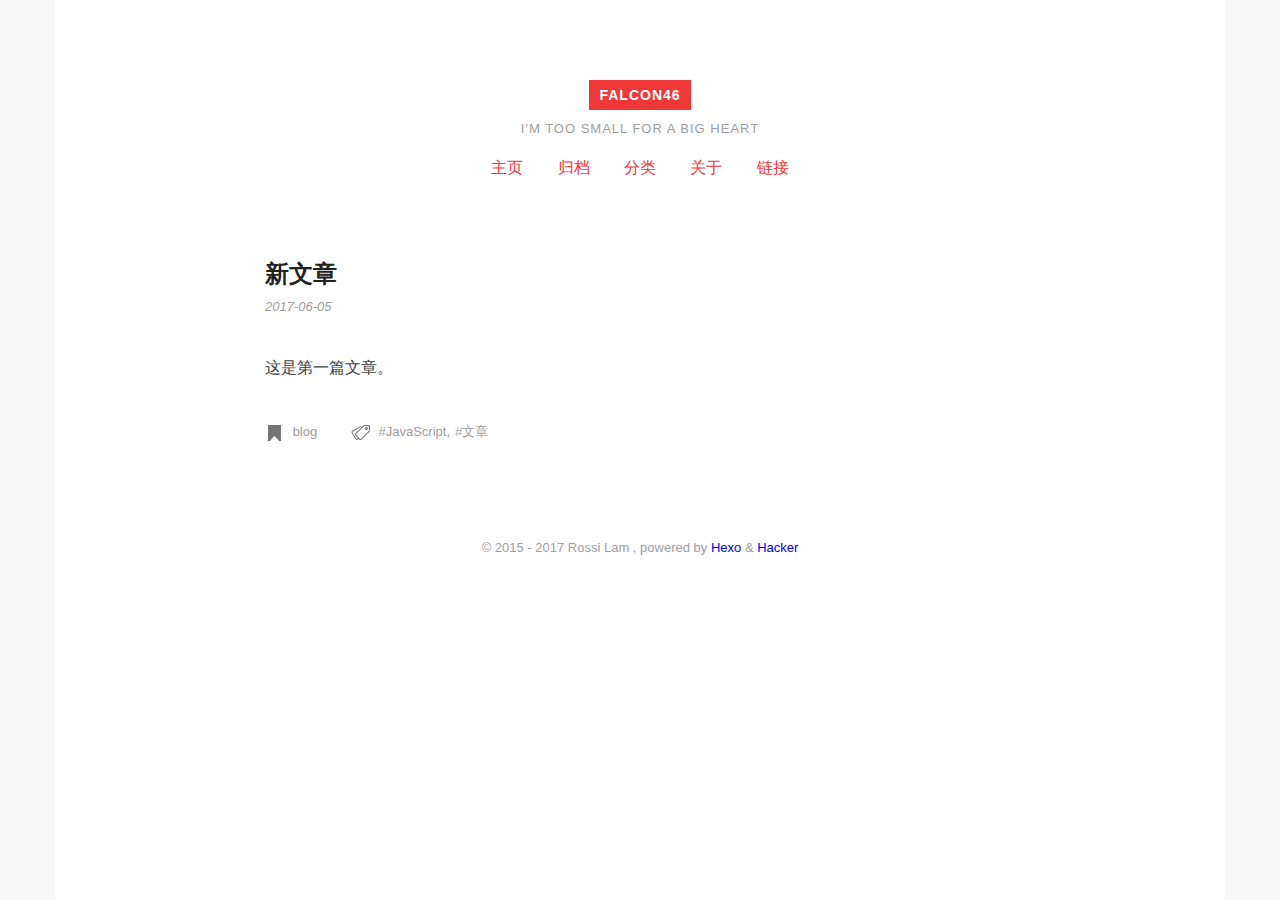
<file: 2017/06/05/new-post/index.html>
<!DOCTYPE HTML>
<html>
<head>
  <meta charset="utf-8">
  
  <title>新文章 | Falcon46 | I&#39;m too small for a big heart</title>

  
  <meta name="author" content="Rossi Lam">
  

  
  <meta name="description" content="这是第一篇文章。">
  

  
  
  <meta name="keywords" content="JavaScript,文章">
  

  <meta id="viewport" name="viewport" content="width=device-width, initial-scale=1, maximum-scale=1, minimum-scale=1, user-scalable=no, minimal-ui">
  <meta name="apple-mobile-web-app-capable" content="yes">
  <meta name="apple-mobile-web-app-status-bar-style" content="black">

  <meta property="og:title" content="新文章"/>

  <meta property="og:site_name" content="Falcon46"/>

  
  <meta property="og:image" content="/favicon.ico"/>
  

  <link href="/favicon.ico" rel="icon">
  <link rel="alternate" href="/atom.xml" title="Falcon46" type="application/atom+xml">
  <link rel="stylesheet" href="/css/style.css" media="screen" type="text/css">
</head>


<body>
<div class="blog">
  <div class="content">

    <header>
  <div class="site-branding">
    <h1 class="site-title">
      <a href="/">Falcon46</a>
    </h1>
    <p class="site-description">I&#39;m too small for a big heart</p>
  </div>
  <nav class="site-navigation">
    <ul>
      
        <li><a href="/">主页</a></li>
      
        <li><a href="/archives">归档</a></li>
      
        <li><a href="/categories">分类</a></li>
      
        <li><a href="/about">关于</a></li>
      
        <li><a href="/links">链接</a></li>
      
    </ul>
  </nav>
</header>

    <main class="site-main posts-loop">
    <article>

  
    
    <h3 class="article-title"><span>新文章</span></h3>
    
  

  <div class="article-top-meta">
    <span class="posted-on">
      <a href="/2017/06/05/new-post/" rel="bookmark">
        <time class="entry-date published" datetime="2017-06-05T05:33:06.000Z">
          2017-06-05
        </time>
      </a>
    </span>
  </div>


  

  <div class="article-content">
    <div class="entry">
      
        <p>这是第一篇文章。</p>

      
    </div>

  </div>

  <div class="article-footer">
    <div class="article-meta pull-left">

    
      

    <span class="post-categories">
      <i class="icon-categories"></i>
        <a href="/categories/blog/">blog</a>
    </span>
    

    
    

    <span class="post-tags">
      <i class="icon-tags"></i>
        <a href="/tags/JavaScript/">JavaScript</a><a href="/tags/文章/">文章</a>
    </span>
    

    </div>

    
  </div>
</article>


    </main>

    <footer class="site-footer">
  <p class="site-info">
      
      &copy; 2015 - 2017 Rossi Lam
      , powered by <a href="https://hexo.io/" target="_blank">Hexo</a> &
    <a href="https://github.com/CodeDaraW/Hacker" target="_blank">Hacker</a>
  </p>
</footer>

    
  </div>
</div>
</body>
</html>
</file>
<file: css/style.css>
/*! normalize.css v3.0.3 | MIT License | github.com/necolas/normalize.css */

/**
 * 1. Set default font family to sans-serif.
 * 2. Prevent iOS and IE text size adjust after device orientation change,
 *    without disabling user zoom.
 */

html {
  font-family: sans-serif; /* 1 */
  -ms-text-size-adjust: 100%; /* 2 */
  -webkit-text-size-adjust: 100%; /* 2 */
}

/**
 * Remove default margin.
 */

body {
  margin: 0;
}

/* HTML5 display definitions
   ========================================================================== */

/**
 * Correct `block` display not defined for any HTML5 element in IE 8/9.
 * Correct `block` display not defined for `details` or `summary` in IE 10/11
 * and Firefox.
 * Correct `block` display not defined for `main` in IE 11.
 */

article,
aside,
details,
figcaption,
figure,
footer,
header,
hgroup,
main,
menu,
nav,
section,
summary {
  display: block;
}

/**
 * 1. Correct `inline-block` display not defined in IE 8/9.
 * 2. Normalize vertical alignment of `progress` in Chrome, Firefox, and Opera.
 */

audio,
canvas,
progress,
video {
  display: inline-block; /* 1 */
  vertical-align: baseline; /* 2 */
}

/**
 * Prevent modern browsers from displaying `audio` without controls.
 * Remove excess height in iOS 5 devices.
 */

audio:not([controls]) {
  display: none;
  height: 0;
}

/**
 * Address `[hidden]` styling not present in IE 8/9/10.
 * Hide the `template` element in IE 8/9/10/11, Safari, and Firefox < 22.
 */

[hidden],
template {
  display: none;
}

/* Links
   ========================================================================== */

/**
 * Remove the gray background color from active links in IE 10.
 */

a {
  background-color: transparent;
}

/**
 * Improve readability of focused elements when they are also in an
 * active/hover state.
 */

a:active,
a:hover {
  outline: 0;
}

/* Text-level semantics
   ========================================================================== */

/**
 * Address styling not present in IE 8/9/10/11, Safari, and Chrome.
 */

abbr[title] {
  border-bottom: 1px dotted;
}

/**
 * Address style set to `bolder` in Firefox 4+, Safari, and Chrome.
 */

b,
strong {
  font-weight: bold;
}

/**
 * Address styling not present in Safari and Chrome.
 */

dfn {
  font-style: italic;
}

/**
 * Address variable `h1` font-size and margin within `section` and `article`
 * contexts in Firefox 4+, Safari, and Chrome.
 */

h1 {
  font-size: 2em;
  margin: 0.67em 0;
}

/**
 * Address styling not present in IE 8/9.
 */

mark {
  background: #ff0;
  color: #000;
}

/**
 * Address inconsistent and variable font size in all browsers.
 */

small {
  font-size: 80%;
}

/**
 * Prevent `sub` and `sup` affecting `line-height` in all browsers.
 */

sub,
sup {
  font-size: 75%;
  line-height: 0;
  position: relative;
  vertical-align: baseline;
}

sup {
  top: -0.5em;
}

sub {
  bottom: -0.25em;
}

/* Embedded content
   ========================================================================== */

/**
 * Remove border when inside `a` element in IE 8/9/10.
 */

img {
  border: 0;
}

/**
 * Correct overflow not hidden in IE 9/10/11.
 */

svg:not(:root) {
  overflow: hidden;
}

/* Grouping content
   ========================================================================== */

/**
 * Address margin not present in IE 8/9 and Safari.
 */

figure {
  margin: 1em 40px;
}

/**
 * Address differences between Firefox and other browsers.
 */

hr {
  box-sizing: content-box;
  height: 0;
}

/**
 * Contain overflow in all browsers.
 */

pre {
  overflow: auto;
}

/**
 * Address odd `em`-unit font size rendering in all browsers.
 */

code,
kbd,
pre,
samp {
  font-family: monospace, monospace;
  font-size: 1em;
}

/* Forms
   ========================================================================== */

/**
 * Known limitation: by default, Chrome and Safari on OS X allow very limited
 * styling of `select`, unless a `border` property is set.
 */

/**
 * 1. Correct color not being inherited.
 *    Known issue: affects color of disabled elements.
 * 2. Correct font properties not being inherited.
 * 3. Address margins set differently in Firefox 4+, Safari, and Chrome.
 */

button,
input,
optgroup,
select,
textarea {
  color: inherit; /* 1 */
  font: inherit; /* 2 */
  margin: 0; /* 3 */
}

/**
 * Address `overflow` set to `hidden` in IE 8/9/10/11.
 */

button {
  overflow: visible;
}

/**
 * Address inconsistent `text-transform` inheritance for `button` and `select`.
 * All other form control elements do not inherit `text-transform` values.
 * Correct `button` style inheritance in Firefox, IE 8/9/10/11, and Opera.
 * Correct `select` style inheritance in Firefox.
 */

button,
select {
  text-transform: none;
}

/**
 * 1. Avoid the WebKit bug in Android 4.0.* where (2) destroys native `audio`
 *    and `video` controls.
 * 2. Correct inability to style clickable `input` types in iOS.
 * 3. Improve usability and consistency of cursor style between image-type
 *    `input` and others.
 */

button,
html input[type="button"], /* 1 */
input[type="reset"],
input[type="submit"] {
  -webkit-appearance: button; /* 2 */
  cursor: pointer; /* 3 */
}

/**
 * Re-set default cursor for disabled elements.
 */

button[disabled],
html input[disabled] {
  cursor: default;
}

/**
 * Remove inner padding and border in Firefox 4+.
 */

button::-moz-focus-inner,
input::-moz-focus-inner {
  border: 0;
  padding: 0;
}

/**
 * Address Firefox 4+ setting `line-height` on `input` using `!important` in
 * the UA stylesheet.
 */

input {
  line-height: normal;
}

/**
 * It's recommended that you don't attempt to style these elements.
 * Firefox's implementation doesn't respect box-sizing, padding, or width.
 *
 * 1. Address box sizing set to `content-box` in IE 8/9/10.
 * 2. Remove excess padding in IE 8/9/10.
 */

input[type="checkbox"],
input[type="radio"] {
  box-sizing: border-box; /* 1 */
  padding: 0; /* 2 */
}

/**
 * Fix the cursor style for Chrome's increment/decrement buttons. For certain
 * `font-size` values of the `input`, it causes the cursor style of the
 * decrement button to change from `default` to `text`.
 */

input[type="number"]::-webkit-inner-spin-button,
input[type="number"]::-webkit-outer-spin-button {
  height: auto;
}

/**
 * 1. Address `appearance` set to `searchfield` in Safari and Chrome.
 * 2. Address `box-sizing` set to `border-box` in Safari and Chrome.
 */

input[type="search"] {
  -webkit-appearance: textfield; /* 1 */
  box-sizing: content-box; /* 2 */
}

/**
 * Remove inner padding and search cancel button in Safari and Chrome on OS X.
 * Safari (but not Chrome) clips the cancel button when the search input has
 * padding (and `textfield` appearance).
 */

input[type="search"]::-webkit-search-cancel-button,
input[type="search"]::-webkit-search-decoration {
  -webkit-appearance: none;
}

/**
 * Define consistent border, margin, and padding.
 */

fieldset {
  border: 1px solid #c0c0c0;
  margin: 0 2px;
  padding: 0.35em 0.625em 0.75em;
}

/**
 * 1. Correct `color` not being inherited in IE 8/9/10/11.
 * 2. Remove padding so people aren't caught out if they zero out fieldsets.
 */

legend {
  border: 0; /* 1 */
  padding: 0; /* 2 */
}

/**
 * Remove default vertical scrollbar in IE 8/9/10/11.
 */

textarea {
  overflow: auto;
}

/**
 * Don't inherit the `font-weight` (applied by a rule above).
 * NOTE: the default cannot safely be changed in Chrome and Safari on OS X.
 */

optgroup {
  font-weight: bold;
}

/* Tables
   ========================================================================== */

/**
 * Remove most spacing between table cells.
 */

table {
  border-collapse: collapse;
  border-spacing: 0;
}

td,
th {
  padding: 0;
}

html {
  font-size: 10px;
  -webkit-text-size-adjust: 100%;
}
p,
h1,
h2,
h3,
h4,
h5,
h6 {
  margin: 0;
}
a {
  text-decoration: none;
}
body {
  background-color: #f7f7f7;
  font-family: "Segoe UI", "Lucida Grande", Helvetica, "Microsoft YaHei", FreeSans, Arimo, "Droid Sans", "wenquanyi micro hei", "Hiragino Sans GB", "Hiragino Sans GB W3", Arial, sans-serif;
  -moz-osx-font-smoothing: grayscale;
  -webkit-font-smoothing: antialiased;
  overflow-x: hidden;
}
body .blog {
  max-width: 1170px;
  min-height: 100vh;
  background-color: #fff;
  margin: 0 auto;
}
body .blog .content {
  box-sizing: border-box;
  max-width: 770px;
  width: 100%;
  padding: 80px 10px 10px;
  margin: 0 auto;
}
header {
  line-height: 1.8rem;
}
header .site-branding {
  text-align: center;
  margin-bottom: 2rem;
  font-family: "Open Sans", arial, sans-serif;
  letter-spacing: 0.1em;
  text-transform: uppercase;
}
header .site-branding .site-title {
  margin: 0;
  font-size: 1.4rem;
}
header .site-branding .site-title a {
  display: inline-block;
  color: #fff;
  font-weight: bolder;
  background-color: #f03838;
  line-height: 3rem;
  height: 3rem;
  padding: 0 1rem;
  -webkit-transition: padding 0.3s ease-out;
  transition: padding 0.3s ease-out;
}
header .site-branding .site-title a:hover {
  padding: 0 1.5rem;
}
header .site-branding .site-description {
  color: #9e9e9e;
  font-size: 1.3rem;
  margin: 1rem 0 0;
}
header .site-navigation {
  text-align: center;
}
header .site-navigation ul {
  list-style: none;
  padding: 0;
  margin: 0;
  font-size: 1.6em;
}
header .site-navigation ul li {
  display: inline-block;
  margin: 0 0.5rem;
}
header .site-navigation ul li a {
  display: block;
  color: #f03838;
  font-size: 1.6rem;
  line-height: 2rem;
  padding: 0 1rem;
}
article {
  position: relative;
  padding: 8rem 0;
}
article a {
  color: #f03838;
}
article:not(:first-child):before {
  content: '';
  width: 150px;
  height: 1px;
  background-color: #e0e0e0;
  position: absolute;
  top: 0;
  left: 50%;
  margin-left: -75px;
}
article blockquote {
  margin: 6rem 2rem;
  padding-left: 15px;
  line-height: 2rem;
  border-left: 4px solid #f03838;
}
article .article-title {
  position: relative;
  color: #212121;
  font-size: 2.4rem;
  line-height: 1.3;
  margin: 0;
}
article .article-title a {
  display: block;
  color: #212121;
}
article .article-title a span {
  padding-bottom: 3px;
  -webkit-transition: 0.15s;
  transition: 0.15s;
  box-shadow: inset 0 -2px 0 rgba(240,56,56,0);
}
article .article-title a:hover {
  color: #212121;
}
article .article-title a:hover span {
  box-shadow: inset 0 -2px 0 rgba(240,56,56,0.4);
}
article .article-top-meta {
  position: relative;
  color: #9e9e9e;
  font-size: 1.3rem;
  margin: 1rem 0;
}
article .article-top-meta span {
  margin: 0;
}
article .article-top-meta a {
  color: #9e9e9e;
}
article .article-top-meta a:hover {
  color: #f03838;
}
article .article-top-meta a time {
  font-style: italic;
}
article .article-excerpt,
article .article-content,
article .featured-media {
  margin: 4rem 0;
  font-size: 1.6rem;
  color: #424242;
}
article .article-excerpt img,
article .article-content img,
article .featured-media img {
  max-width: 100%;
  height: auto;
  margin: 1rem auto;
}
article .article-footer .pull-left {
  float: left;
}
article .article-footer .pull-right {
  float: right;
}
article .article-footer:after {
  content: " ";
  display: block;
  clear: both;
}
article .article-footer .article-meta > span:not(:last-child) {
  margin-right: 3rem;
}
article .article-footer .article-meta > span {
  display: inline-block;
}
article .article-footer .article-meta > span > span {
  line-height: 1;
  vertical-align: middle;
}
article .article-footer .article-meta {
  font-size: 1.3rem;
  color: #9e9e9e;
}
article .article-footer .article-meta a {
  color: #9e9e9e;
}
article .article-footer .article-meta a:hover {
  color: #f03838;
}
article .article-footer .article-meta i {
  vertical-align: middle;
  color: #9e9e9e;
  margin-right: 0.5rem;
}
article .article-footer .post-tags a:before {
  content: "#";
}
article .article-footer .post-tags a:not(:last-of-type):after {
  content: ",";
  padding-right: 5px;
}
article code {
  padding: 2px 4px;
  margin-left: 2px;
  margin-right: 2px;
  color: #c7254e;
  white-space: normal;
  border-radius: 0;
}
article p {
  margin: 2rem 0;
  line-height: 1.8;
}
article .video-container {
  position: relative;
  padding-bottom: 56.25%;
  padding-top: 0;
  height: 0;
  overflow: hidden;
}
article .video-container iframe {
  position: absolute;
  top: 0;
  left: 0;
  width: 100%;
  height: 100%;
}
article table {
  max-width: 100%;
  width: 100%;
}
article table caption {
  padding: 5px;
  color: #333;
  background-color: #e5e5e5;
}
article table th,
article table td {
  text-align: left;
  padding: 0.6em;
  vertical-align: top;
}
article table th {
  vertical-align: bottom;
  border-bottom: 1px solid #e5e5e5;
}
article table tbody + tbody {
  border-top: 2px solid #e5e5e5;
}
article table .table {
  background-color: #fff;
}
article table .table-bordered {
  border: 1px solid #e5e5e5;
}
article table .table-striped tbody tr:nth-of-type(odd) {
  background-color: #f2f2f2;
}
article.archive {
  padding: 0;
  margin: 2em auto;
}
.archive-post {
  text-align: left;
  margin: 2em auto;
}
.archive-post .archive-title {
  font-size: 2.8em;
  line-height: 1;
  position: relative;
  color: #212121;
  margin: 0;
}
.archive-post .archive-title a {
  color: #000;
}
.archive-post .archive-title a span {
  padding-bottom: 3px;
  -webkit-transition: box-shadow 0.15s;
  transition: box-shadow 0.15s;
  box-shadow: inset 0 -2px 0 rgba(240,56,56,0);
}
.archive-post .archive-title a:hover {
  color: #212121;
}
.archive-post .archive-title a:hover span {
  box-shadow: inset 0 -2px 0 rgba(240,56,56,0.4);
}
.archive-post time {
  font-style: italic;
}
.archive-post time a {
  font-size: 1.6rem;
  color: #9e9e9e;
}
.archive-post time a:before {
  content: '#';
}
.archive-post time a:hover {
  color: #f03838;
}
article .tags-cloud {
  width: 100%;
  margin: 8rem 0;
  text-align: center;
  line-height: 2rem;
}
article .tags-cloud > spannot(last-child) {
  margin-right: 3rem;
}
article .tags-cloud > span {
  display: inline-block;
}
article .tags-cloud > span > span {
  line-height: 1;
  vertical-align: middle;
}
article .archive-tags,
article .archive-tags > spannot(last-child) {
  margin-right: 3rem;
}
article .archive-tags > span {
  display: inline-block;
}
article .archive-tags > span > span {
  line-height: 1;
  vertical-align: middle;
}
article .archive-tags,
article .tags-cloud {
  margin: 8rem 0;
  font-size: 1.3rem;
  color: #9e9e9e;
}
article .archive-tags a,
article .tags-cloud a {
  color: #9e9e9e;
}
article .archive-tags a:hover,
article .tags-cloud a:hover {
  color: #f03838;
}
article .archive-tags i,
article .tags-cloud i {
  vertical-align: middle;
  color: #9e9e9e;
  margin-right: 0.5rem;
}
article .archive-tags .post-tags,
article .tags-cloud .post-tags {
  margin-right: 3rem;
}
article .archive-tags .post-tags a:before,
article .tags-cloud .post-tags a:before {
  content: "#";
}
article .archive-tags .post-tags a:not(:last-of-type):after,
article .tags-cloud .post-tags a:not(:last-of-type):after {
  content: ",";
  padding-right: 5px;
}
article .categories-cloud {
  width: 100%;
  margin: 8rem 0;
  text-align: center;
  line-height: 2rem;
}
article .categories-cloud > spannot(last-child) {
  margin-right: 3rem;
}
article .categories-cloud > span {
  display: inline-block;
}
article .categories-cloud > span > span {
  line-height: 1;
  vertical-align: middle;
}
article .archive-categories,
article .archive-categories > spannot(last-child) {
  margin-right: 3rem;
}
article .archive-categories > span {
  display: inline-block;
}
article .archive-categories > span > span {
  line-height: 1;
  vertical-align: middle;
}
article .archive-categories,
article .categories-cloud {
  margin: 8rem 0;
  font-size: 1.3rem;
  color: #9e9e9e;
}
article .archive-categories a,
article .categories-cloud a {
  color: #9e9e9e;
}
article .archive-categories a:hover,
article .categories-cloud a:hover {
  color: #f03838;
}
article .archive-categories i,
article .categories-cloud i {
  vertical-align: middle;
  color: #9e9e9e;
  margin-right: 0.5rem;
}
article .archive-categories .post-categories,
article .categories-cloud .post-categories {
  margin-right: 3rem;
}
article .archive-categories .post-categories a:before,
article .categories-cloud .post-categories a:before {
  content: "#";
}
article .archive-categories .post-categories a:not(:last-of-type):after,
article .categories-cloud .post-categories a:not(:last-of-type):after {
  content: ",";
  padding-right: 5px;
}
.pagination {
  position: relative;
  margin: 30px 0;
  display: -webkit-box;
  display: -ms-flexbox;
  display: -webkit-flex;
  display: flex;
  -webkit-box-pack: space-around;
  -ms-flex-pack: space-around;
  -webkit-justify-content: space-around;
  justify-content: space-around;
}
.pagination .pagination-prev,
.pagination .pagination-next {
  color: #f03838;
  font-size: 1.6rem;
  border: 1px solid #e0e0e0;
  line-height: 30px;
  height: 32px;
  padding: 0 20px;
  border-radius: 16px;
  -webkit-transition-duration: 0.4s;
  transition-duration: 0.4s;
}
.pagination .pagination-prev:hover,
.pagination .pagination-next:hover {
  color: #fff;
  background-color: #f03838;
  border-color: #f03838;
}
footer.site-footer {
  position: relative;
  text-align: center;
  line-height: 1.8;
  padding-top: 1rem;
  padding-bottom: 2rem;
  color: #9e9e9e;
}
footer.site-footer a:hover {
  color: #f03838;
}
footer.site-footer .site-info {
  color: #9e9e9e;
  font-size: 1.3rem;
  margin: 0.5rem 0;
}
.icon-meta {
  display: -webkit-box;
  display: -ms-flexbox;
  display: -webkit-flex;
  display: flex;
}
.icon-comments {
  display: inline-block;
  width: 18px;
  height: 19px;
  background: url("[data-uri]") center top no-repeat;
  background-size: 18px 18px;
}
.icon-tags {
  display: inline-block;
  width: 19px;
  height: 16px;
  background: url("[data-uri]") center center no-repeat;
  background-size: 19px 16px;
}
.icon-categories {
  display: inline-block;
  width: 19px;
  height: 16px;
  background: url("[data-uri]") center center no-repeat;
  icon-categories: 19px 16px;
}
.entry .gist {
  background: #eee;
  border: 1px solid #fff;
  margin: 15px 0px;
  padding: 7px 15px;
  border-radius: 2px;
  text-shadow: 0 0 1px #fff;
  line-height: 1.6;
  overflow: auto;
  color: #666;
}
.entry .gist .gist-file {
  border: none;
  font-family: inherit;
  margin: 0;
  font-size: 0.9em;
}
.entry .gist .gist-file .gist-data {
  background: none;
  border-bottom: none;
}
.entry .gist .gist-file .gist-data pre {
  padding: 0 !important;
  font-family: font-mono;
}
.entry .gist .gist-file .gist-meta {
  background: none;
  color: color-meta;
  margin-top: 5px;
  padding: 0;
  text-shadow: 0 0 1px #fff;
  font-size: 100%;
}
.entry .gist .gist-file .gist-meta a {
  color: color-link;
}
.entry .gist .gist-file .gist-meta a:visited {
  color: color-link;
}
figure.highlight {
  background: #eee;
  border: 1px solid color-border;
  margin: 1em 0;
  padding: 1em;
  border-radius: 2px;
  text-shadow: 0 0 1px #fff;
  line-height: 1.6;
  overflow: auto;
  position: relative;
  font-size: 0.9em;
}
figure.highlight figcaption {
  color: color-meta;
  margin-bottom: 5px;
  text-shadow: 0 0 1px #fff;
}
figure.highlight figcaption a {
  position: absolute;
  right: 15px;
}
figure.highlight pre {
  border: none;
  padding: 0;
  margin: 0;
}
figure.highlight table {
  margin-top: 0;
  border-spacing: 0;
}
figure.highlight .gutter {
  color: color-meta;
  width: 20px;
  padding-right: 15px;
  border-right: 1px solid color-border;
  text-align: right;
}
figure.highlight .code {
  padding-left: 15px;
  border-left: 1px solid #fff;
  color: #666;
}
figure.highlight .line {
  height: 20px;
}
pre .comment,
pre .template_comment,
pre .diff .header,
pre .doctype,
pre .pi,
pre .lisp .string,
pre .javadoc {
  color: #93a1a1;
  font-style: italic;
}
pre .keyword,
pre .winutils,
pre .method,
pre .addition,
pre .css .tag,
pre .request,
pre .status,
pre .nginx .title {
  color: #859900;
}
pre .number,
pre .command,
pre .string,
pre .tag .value,
pre .phpdoc,
pre .tex .formula,
pre .regexp,
pre .hexcolor {
  color: #2aa198;
}
pre .title,
pre .localvars,
pre .chunk,
pre .decorator,
pre .built_in,
pre .identifier,
pre .vhdl,
pre .literal,
pre .id {
  color: #268bd2;
}
pre .attribute,
pre .variable,
pre .lisp .body,
pre .smalltalk .number,
pre .constant,
pre .class .title,
pre .parent,
pre .haskell .type {
  color: #b58900;
}
pre .preprocessor,
pre .preprocessor .keyword,
pre .shebang,
pre .symbol,
pre .symbol .string,
pre .diff .change,
pre .special,
pre .attr_selector,
pre .important,
pre .subst,
pre .cdata,
pre .clojure .title {
  color: #cb4b16;
}
pre .deletion {
  color: #dc322f;
}
@media (min-width: 768px) {
  article {
    padding: 8rem 0;
  }
}
@media (max-width: 768px) {
  .content {
    padding-top: 20px !important;
  }
  article {
    padding: 2.5rem 0 !important;
  }
}
</file>
